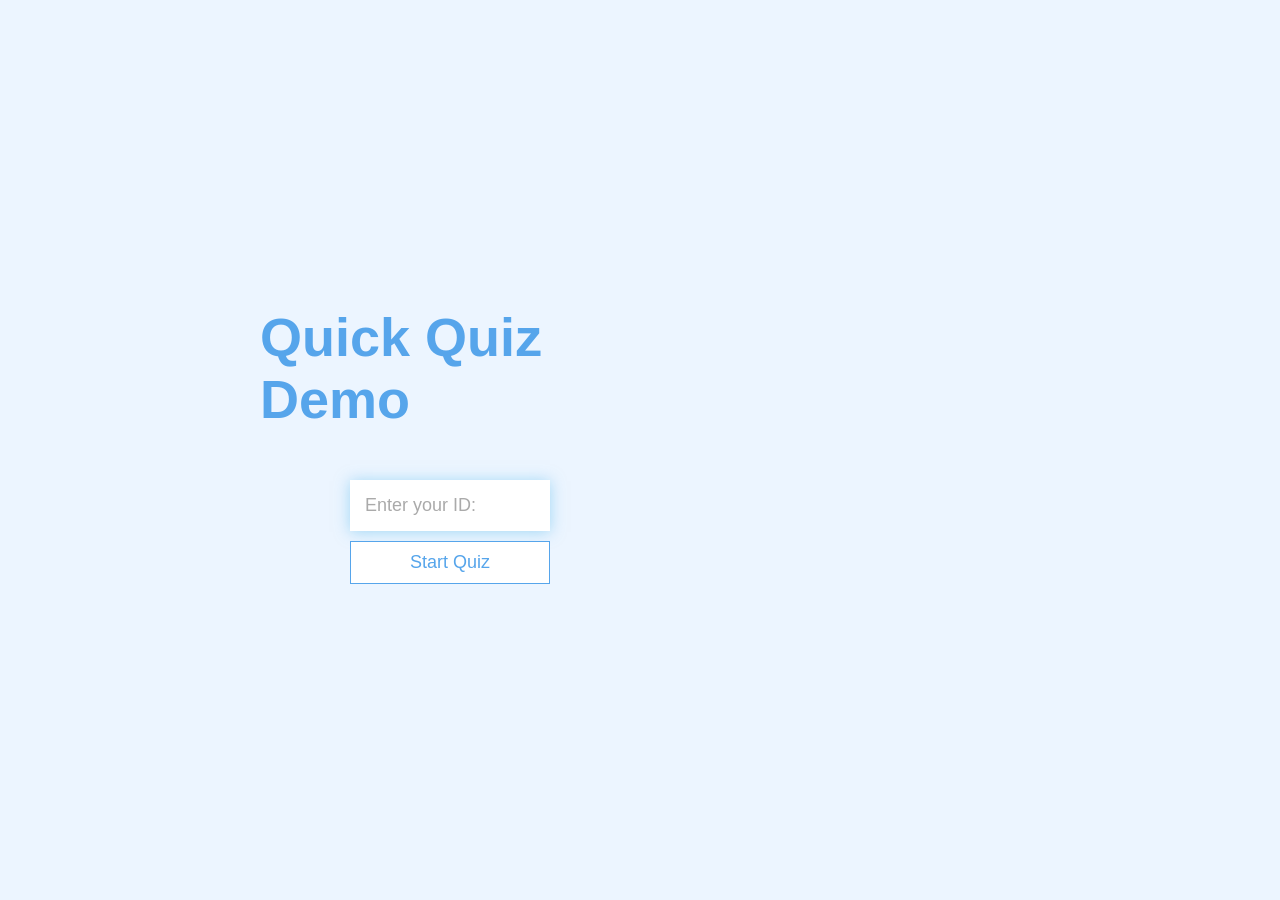
<file: index.html>
<!DOCTYPE html>
<html lang="en">
  <head>
    <meta charset="UTF-8" />
    <meta name="viewport" content="width=device-width, initial-scale=1.0" />
    <meta http-equiv="X-UA-Compatible" content="ie=edge" />
    <title>Quick Quiz</title>
    <link rel="stylesheet" href="app.css" />
  </head>
  <body>
    <div class="container">
      <div class="flex-center flex-column">
        <h1>Quick Quiz Demo</h1>

        <input
          type="text"
          id="playerName"
          placeholder="Enter your ID:"
          required
        />

        <button class="btn" id="startBtn">Start Quiz</button>
      </div>
      <div id="home" class="flex-center flex-column">
        <!-- <h1>Quick Quiz</h1>
        <a class="btn" href="highscores.html">High Scores</a> -->
      </div>
    </div>
    <script src="index.js"></script>
  </body>
</html>
</file>
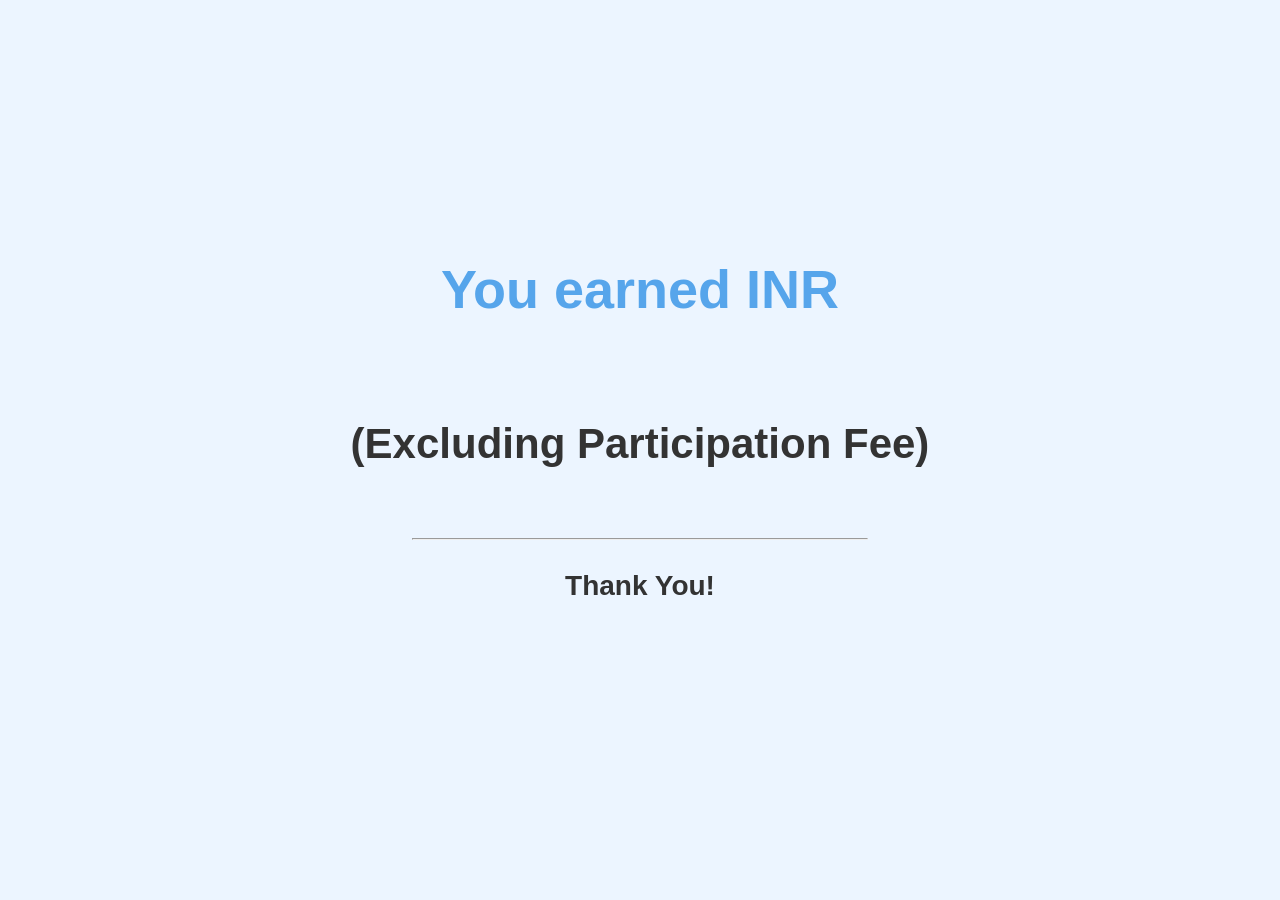
<file: end.html>
<!DOCTYPE html>
<html lang="en">
  <head>
    <meta charset="UTF-8" />
    <meta name="viewport" content="width=device-width, initial-scale=1.0" />
    <meta http-equiv="X-UA-Compatible" content="ie=edge" />
    <title>Congrats!</title>
    <link rel="stylesheet" href="app.css" />
  </head>
  <body>
    <div class="container">
      <div id="end" class="flex-center flex-column">
         <h1 >You earned INR</h1>
        <h1 id="finalScore"></h1>
        <h2 id="participation">(Excluding Participation Fee)</h2>
        <hr style="width: 60%; margin: 30px 0;" />

  <h2 style="font-size: 2.8rem;">Thank You!</h2>
    <script src="end.js"></script>
  </body>
</html>
</file>
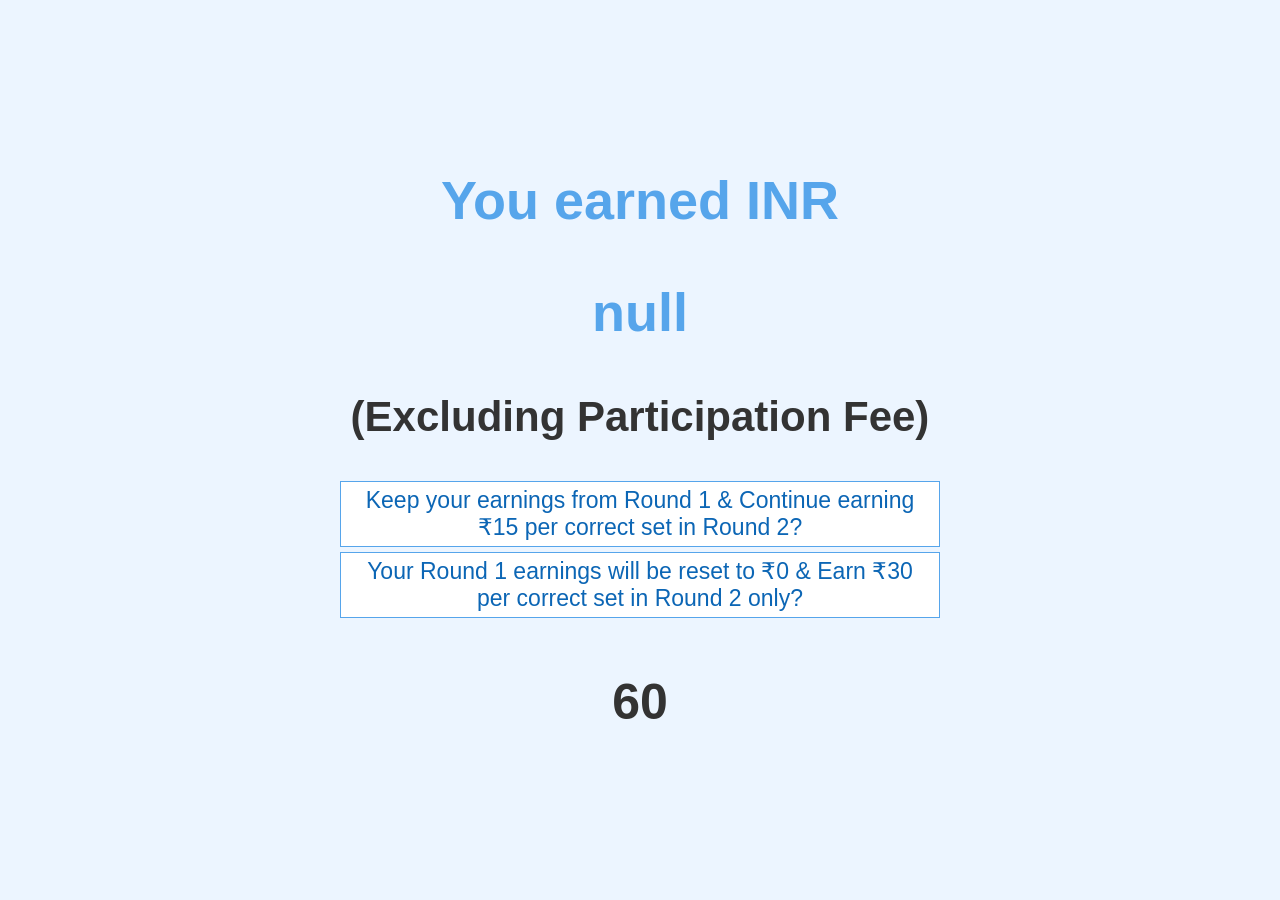
<file: endT1.html>
<!DOCTYPE html>
<html lang="en">
  <head>
    <meta charset="UTF-8" />
    <meta name="viewport" content="width=device-width, initial-scale=1.0" />
    <meta http-equiv="X-UA-Compatible" content="ie=edge" />
    <title>Congrats!</title>
    <link rel="stylesheet" href="app.css" />
  </head>
  <body>
    <div class="container">
      <div id="end" class="flex-center flex-column">
        <h1 >You earned INR</h1>
        <h1 id="finalScore"></h1>
        <h2 id="participation">(Excluding Participation Fee)</h2>
        <a class="widebtn" href="gameT1B.html">
          Keep your earnings from Round 1
          & Continue earning ₹15 per correct set in Round 2?
        </a>
        <a class="widebtn" href="gameT1A.html">
          Your Round 1 earnings will be reset to ₹0 &
          Earn ₹30 per correct set in Round 2 only?
        </a>
        <div id="timer" style="font-size: 50px; font-weight: bold; text-align: center; font-family: sans-serif; margin-top: 50px;">60</div>
      </div>
    </div>
    <script src="end.js"></script>
    <script>let timeLeft = 60;
const timerElement = document.getElementById("timer");
const countdown = setInterval(() => {
    timeLeft--;
    timerElement.innerText = timeLeft;
    // Optional: Make it turn red when low
    if (timeLeft <= 10) {
        timerElement.style.color = "red";
    }
    if (timeLeft <= 0) {
        clearInterval(countdown);
        timerElement.innerText = "Time's Up!";
        timerElement.style.color = "black";
    }
}, 1000);
</script>
<style>.widebtn {
  font-size: 2.3rem;
  padding: 0.5rem 1rem;
  width: 60rem;
  text-align: center;
  border: 0.1rem solid #56a5eb;
  margin-bottom: 0.5rem;
  text-decoration: none;
  color: #0c66b5;
  background-color: white;
}</style>
  </body>
</html>
</file>
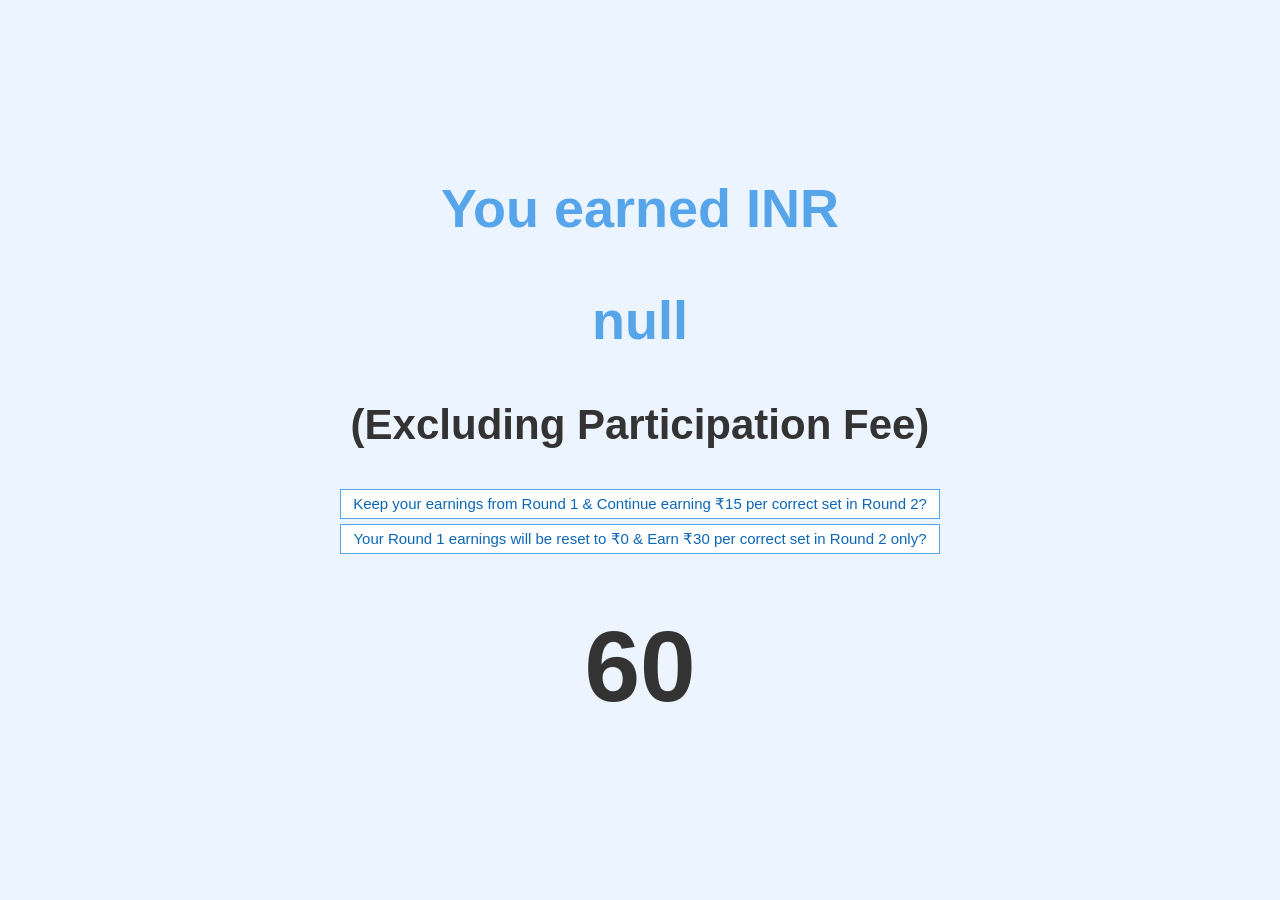
<file: endT2.html>
<!DOCTYPE html>
<html lang="en">
  <head>
    <meta charset="UTF-8" />
    <meta name="viewport" content="width=device-width, initial-scale=1.0" />
    <meta http-equiv="X-UA-Compatible" content="ie=edge" />
    <title>Congrats!</title>
    <link rel="stylesheet" href="app.css" />
  </head>
  <body>
    <div class="container">
      <div id="end" class="flex-center flex-column">
        <h1 >You earned INR</h1>
        <h1 id="finalScore"></h1>
        <h2 id="participation">(Excluding Participation Fee)</h2>
        <a class="widebtn" href="gameT2B.html">
          Keep your earnings from Round 1
          & Continue earning ₹15 per correct set in Round 2?
        </a>
        <a class="widebtn" href="gameT2A.html">
          Your Round 1 earnings will be reset to ₹0 &
          Earn ₹30 per correct set in Round 2 only?
        </a>
        <div id="timer" style="font-size: 100px; font-weight: bold; text-align: center; font-family: sans-serif; margin-top: 50px;">60</div>
      </div>
    </div>
    <script src="end.js"></script>
    <script>let timeLeft = 60;
const timerElement = document.getElementById("timer");
const countdown = setInterval(() => {
    timeLeft--;
    timerElement.innerText = timeLeft;
    // Optional: Make it turn red when low
    if (timeLeft <= 10) {
        timerElement.style.color = "red";
    }
    if (timeLeft <= 0) {
        clearInterval(countdown);
        timerElement.innerText = "Time's Up!";
        timerElement.style.color = "black";
    }
}, 1000);
</script>
<style>.widebtn {
  font-size: 1.5rem;
  padding: 0.5rem 1rem;
  width: 60rem;
  text-align: center;
  border: 0.1rem solid #56a5eb;
  margin-bottom: 0.5rem;
  text-decoration: none;
  color: #0c66b5;
  background-color: white;
}</style>
  </body>
</html>
</file>
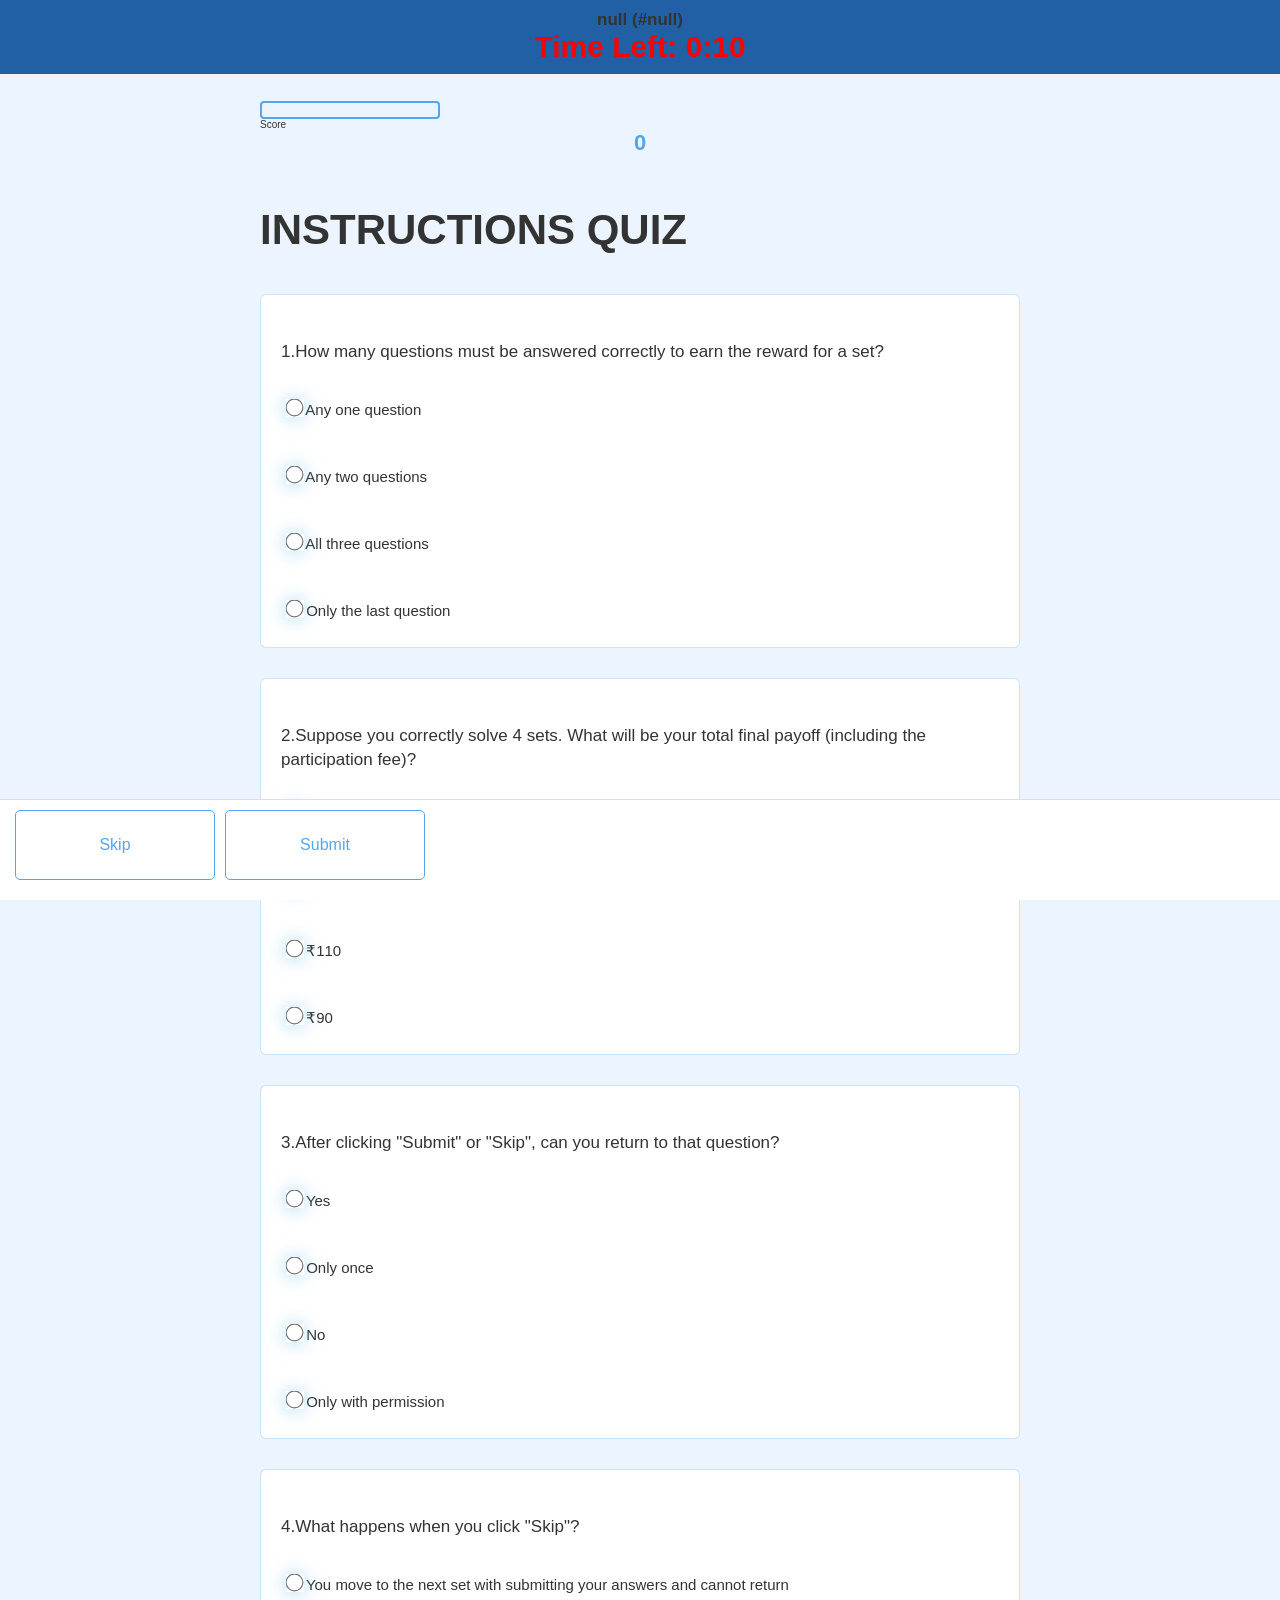
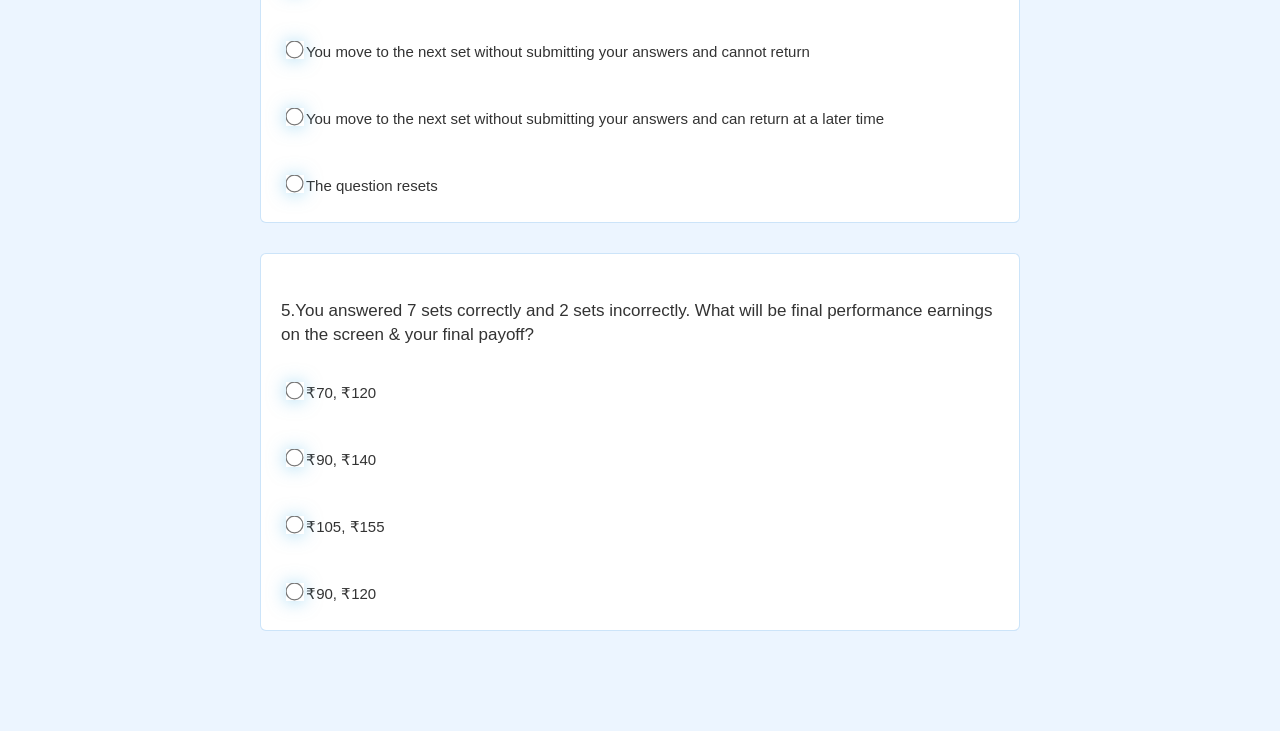
<file: game.html>
<!DOCTYPE html>
<html lang="en">
  <head>
    <meta charset="UTF-8" />
    <meta name="viewport" content="width=device-width, initial-scale=1.0" />
    <meta http-equiv="X-UA-Compatible" content="ie=edge" />
    <title>Quick Quiz - Play</title>
    <link rel="stylesheet" href="app.css" />
    <link rel="stylesheet" href="game.css" />
  </head>
  <body>
    <div id="topBar">
      <div id="playerInfo">
        <span id="playerDisplay">trial</span>
      </div>
      <div id="timer">
        Time Left: <span id="timeLeft">15:00</span>
      </div>
    </div>
    <div class="container">
      <div id="game">
        <div id="hud">
          <div id="hud-item">
            <p id="progressText" class="hud-prefix">
              Question
            </p>
            <div id="progressBar">
              <div id="progressBarFull"></div>
            </div>
          </div>
          <div id="hud-item">
            <p class="hud-prefix">
              Score
            </p>
            <h1 class="hud-main-text" id="score">
              0
            </h1>
          </div>
        </div>
        <!-- h2 id="question">What is the answer to this questions?</h2>
        <div class="choice-container">
          <p class="choice-prefix">A</p>
          <p class="choice-text" data-number="1">Choice 1</p>
        </div>
        <div class="choice-container">
          <p class="choice-prefix">B</p>
          <p class="choice-text" data-number="2">Choice 2</p>
        </div>
        <div class="choice-container">
          <p class="choice-prefix">C</p>
          <p class="choice-text" data-number="3">Choice 3</p>
        </div>
        <div class="choice-container">
          <p class="choice-prefix">D</p>
          <p class="choice-text" data-number="4">Choice 4</p>
        </div-->

        <!-- <div id="timer">
          Time Left: <span id="timeLeft">60</span> sec
        </div> -->
      <div id="hud">
        <h2 id="setTitle"></h2>
        <div id="questions-container"></div>
        <div class="nav-buttons">
          <button class="btn" id="skipBtn" disabled >Skip</button>
          <button class="btn" id="nextBtn" disabled >Submit</button>
        </div>
      </div>
    </div>
    <script src="game.js"></script>
    <style>
    .correct-option {
      background-color: #c8f7c5;
    }
    .incorrect-option {
      background-color: #f7c5c5;
    }
    </style>
  </body>
</html>
</file>
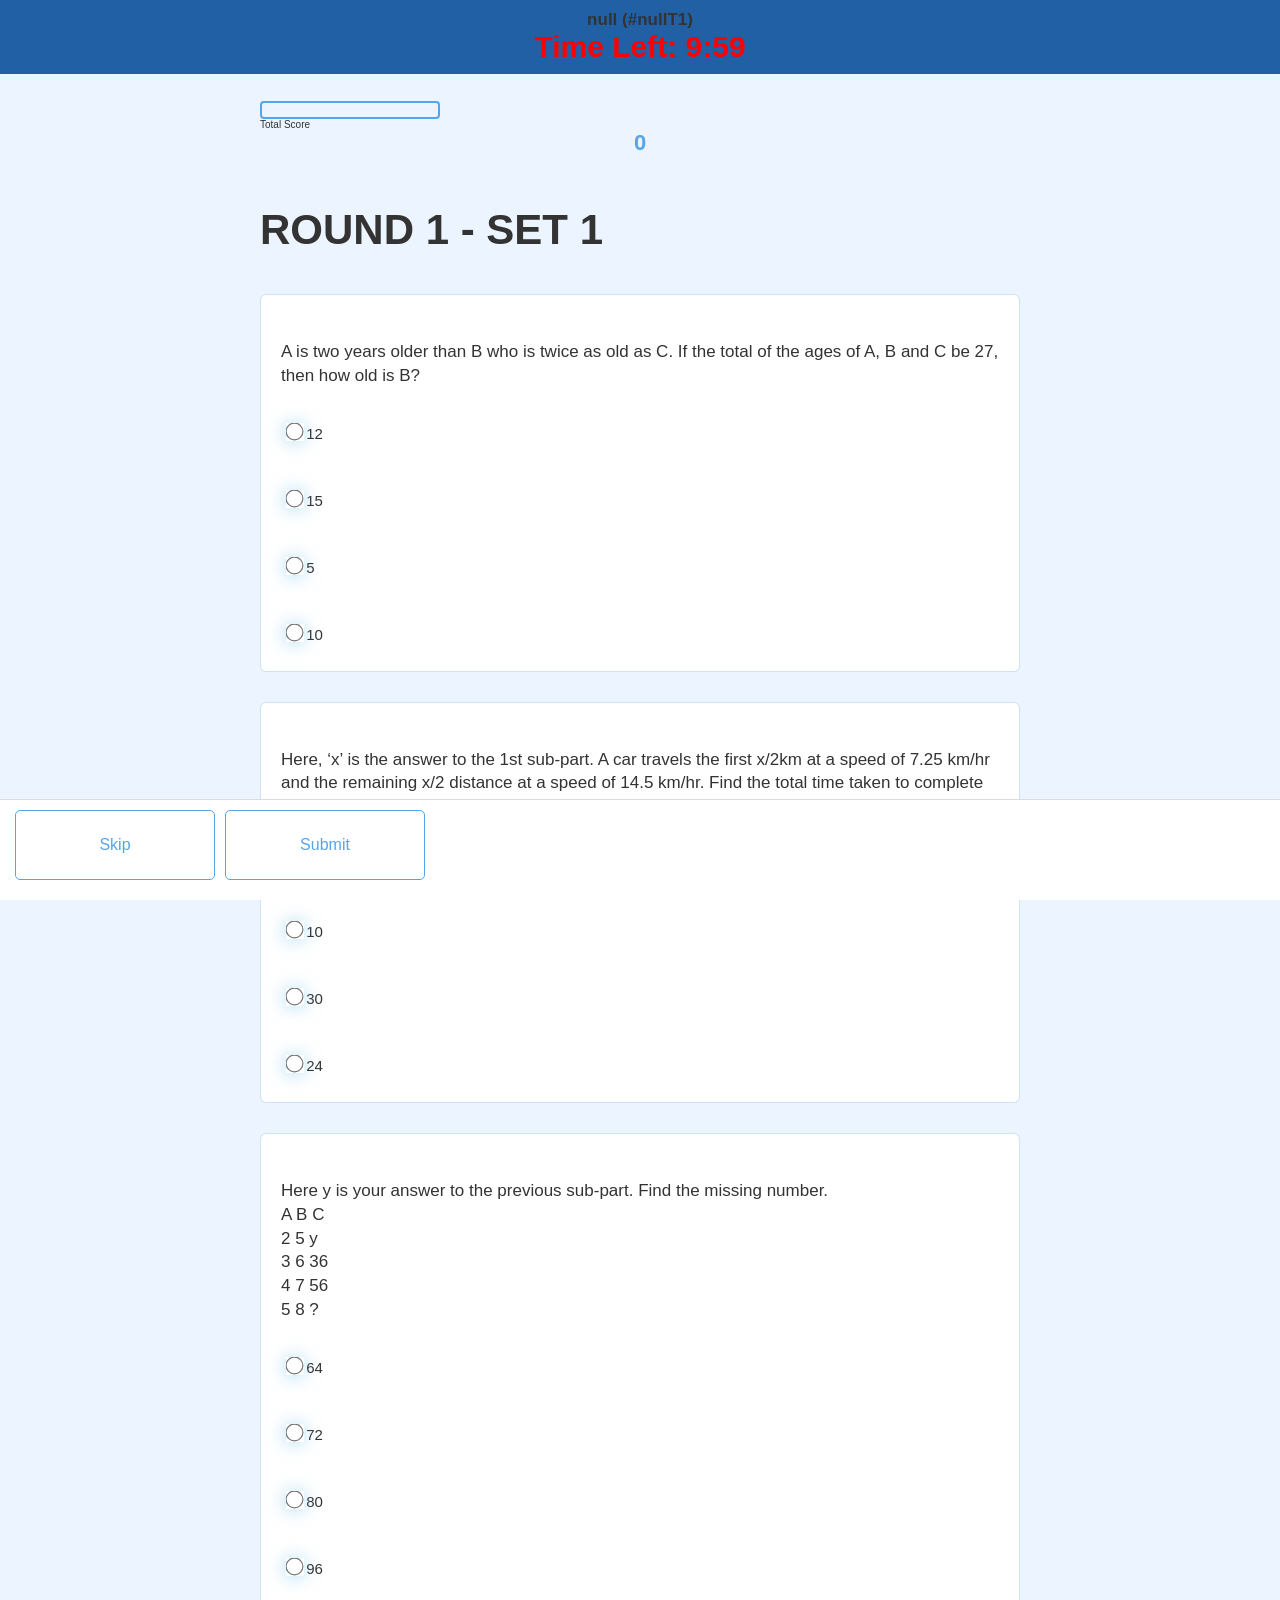
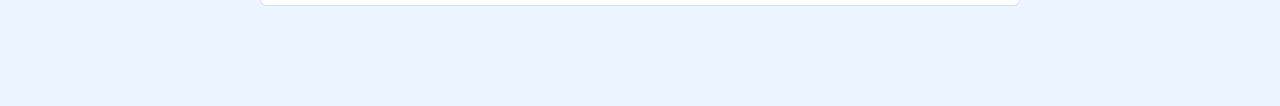
<file: gameT1.html>
<!DOCTYPE html>
<html lang="en">
  <head>
    <meta charset="UTF-8" />
    <meta name="viewport" content="width=device-width, initial-scale=1.0" />
    <meta http-equiv="X-UA-Compatible" content="ie=edge" />
    <title>Quick Quiz - Play</title>
    <link rel="stylesheet" href="app.css" />
    <link rel="stylesheet" href="game.css" />
  </head>
  <body>
    <div id="topBar">
      <div id="playerInfo">
        <span id="playerDisplay">trial</span>
      </div>
      <div id="timer">
        Time Left: <span id="timeLeft">7:00</span>
      </div>
    </div>
    <div class="container">
      <div id="game">
        <div id="hud">
          <div id="hud-item">
            <p id="progressText" class="hud-prefix">
              Question
            </p>
            <div id="progressBar">
              <div id="progressBarFull"></div>
            </div>
          </div>
          <div id="hud-item">
            <p class="hud-prefix">
              Total Score
            </p>
            <h1 class="hud-main-text" id="score">
              0
            </h1>
          </div>
        </div>
        <!-- h2 id="question">What is the answer to this questions?</h2>
        <div class="choice-container">
          <p class="choice-prefix">A</p>
          <p class="choice-text" data-number="1">Choice 1</p>
        </div>
        <div class="choice-container">
          <p class="choice-prefix">B</p>
          <p class="choice-text" data-number="2">Choice 2</p>
        </div>
        <div class="choice-container">
          <p class="choice-prefix">C</p>
          <p class="choice-text" data-number="3">Choice 3</p>
        </div>
        <div class="choice-container">
          <p class="choice-prefix">D</p>
          <p class="choice-text" data-number="4">Choice 4</p>
        </div-->

        <!-- <div id="timer">
          Time Left: <span id="timeLeft">60</span> sec
        </div> -->
      <div id="hud">
        <h2 id="setTitle"></h2>
        <div id="questions-container"></div>
        <div class="nav-buttons">
          <button class="btn" id="skipBtn">Skip</button>
          <button class="btn" id="nextBtn" disabled>Submit</button>
        </div>
      </div>
    </div>
    <script src="gameT1.js"></script>
  </body>
</html>
</file>
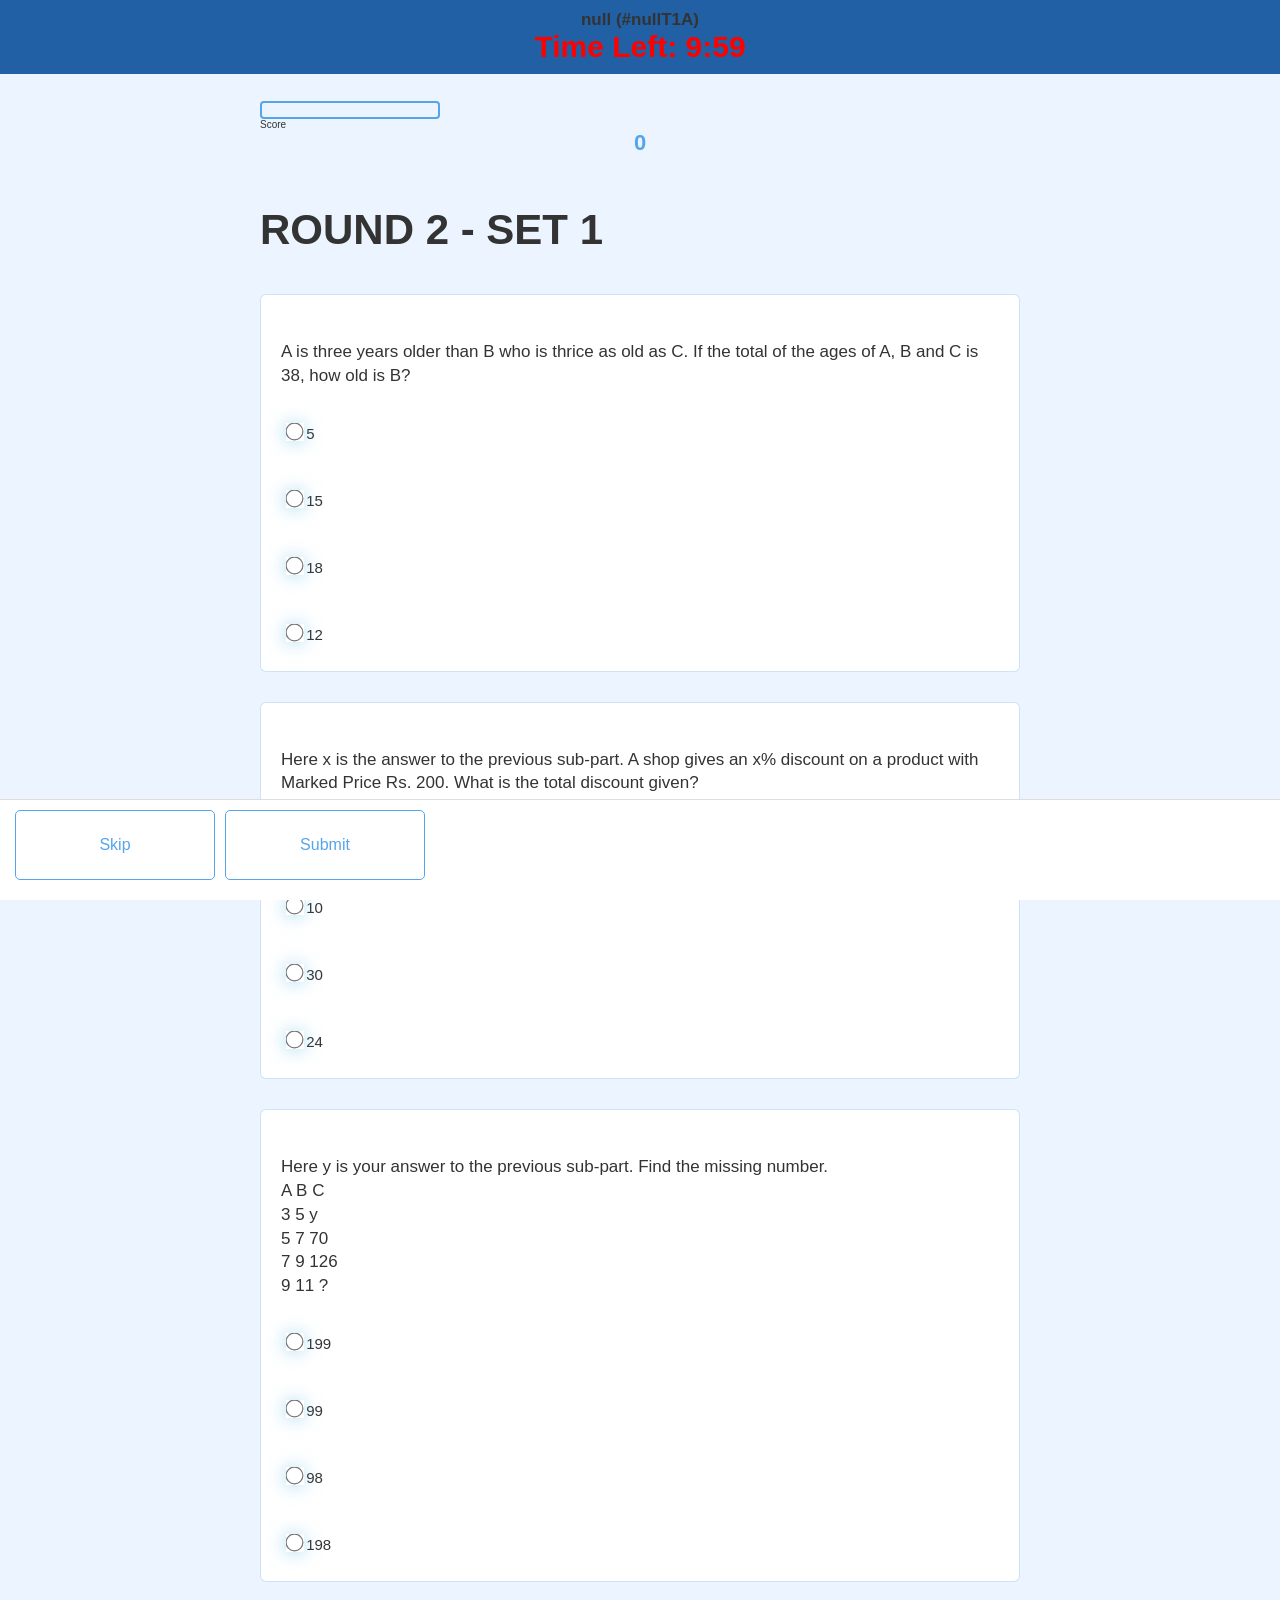
<file: gameT1A.html>
<!DOCTYPE html>
<html lang="en">
  <head>
    <meta charset="UTF-8" />
    <meta name="viewport" content="width=device-width, initial-scale=1.0" />
    <meta http-equiv="X-UA-Compatible" content="ie=edge" />
    <title>Quick Quiz - Play</title>
    <link rel="stylesheet" href="app.css" />
    <link rel="stylesheet" href="game.css" />
  </head>
  <body>
    <div id="topBar">
      <div id="playerInfo">
        <span id="playerDisplay">trial</span>
      </div>
      <div id="timer">
        Time Left: <span id="timeLeft">7:00</span>
      </div>
    </div>
    <div class="container">
      <div id="game">
        <div id="hud">
          <div id="hud-item">
            <p id="progressText" class="hud-prefix">
              Question
            </p>
            <div id="progressBar">
              <div id="progressBarFull"></div>
            </div>
          </div>
          <div id="hud-item">
            <p class="hud-prefix">
              Score
            </p>
            <h1 class="hud-main-text" id="score">
              0
            </h1>
          </div>
        </div>
        <!-- h2 id="question">What is the answer to this questions?</h2>
        <div class="choice-container">
          <p class="choice-prefix">A</p>
          <p class="choice-text" data-number="1">Choice 1</p>
        </div>
        <div class="choice-container">
          <p class="choice-prefix">B</p>
          <p class="choice-text" data-number="2">Choice 2</p>
        </div>
        <div class="choice-container">
          <p class="choice-prefix">C</p>
          <p class="choice-text" data-number="3">Choice 3</p>
        </div>
        <div class="choice-container">
          <p class="choice-prefix">D</p>
          <p class="choice-text" data-number="4">Choice 4</p>
        </div-->

        <!-- <div id="timer">
          Time Left: <span id="timeLeft">60</span> sec
        </div> -->
      <div id="hud">
        <h2 id="setTitle"></h2>
        <div id="questions-container"></div>
        <div class="nav-buttons">
          <button class="btn" id="skipBtn">Skip</button>
          <button class="btn" id="nextBtn" disabled>Submit</button>
        </div>
      </div>
    </div>
    <script src="gameT1A.js"></script>
  </body>
</html>
</file>
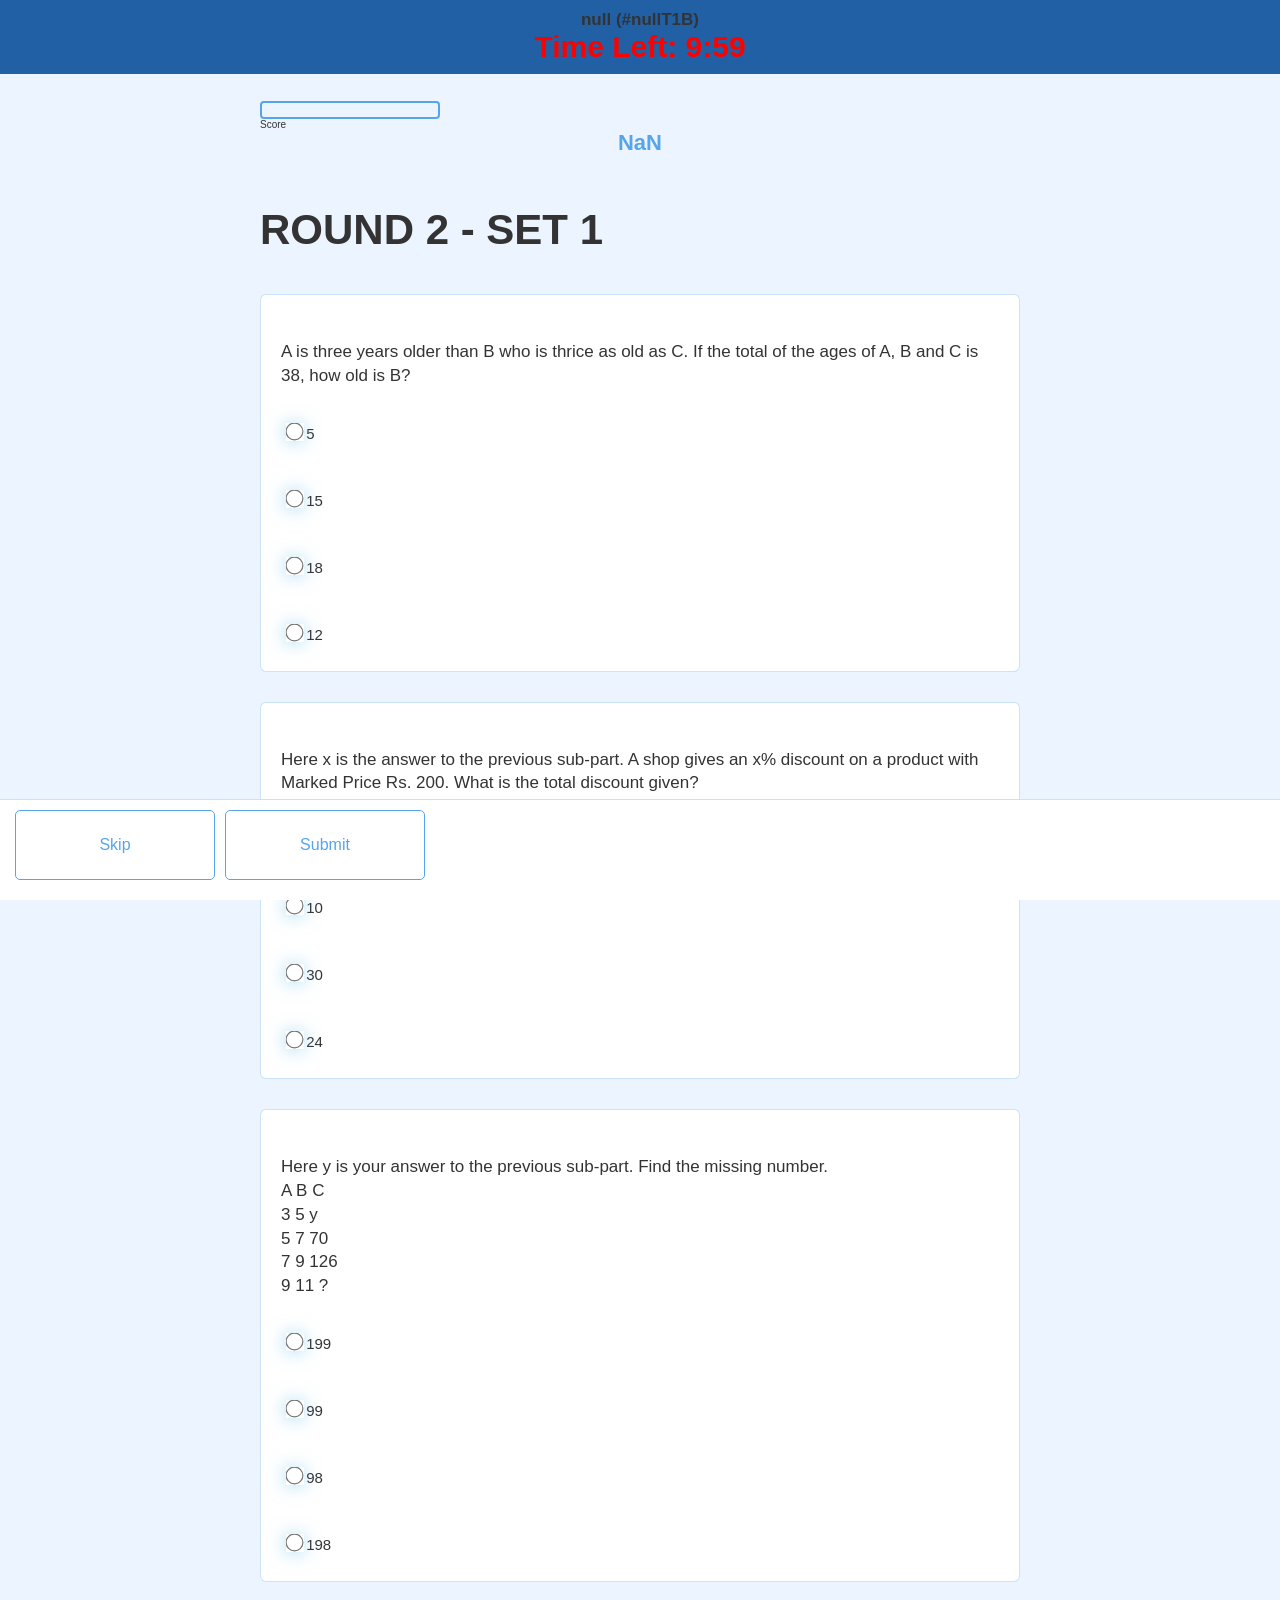
<file: gameT1B.html>
<!DOCTYPE html>
<html lang="en">
  <head>
    <meta charset="UTF-8" />
    <meta name="viewport" content="width=device-width, initial-scale=1.0" />
    <meta http-equiv="X-UA-Compatible" content="ie=edge" />
    <title>Quick Quiz - Play</title>
    <link rel="stylesheet" href="app.css" />
    <link rel="stylesheet" href="game.css" />
  </head>
  <body>
    <div id="topBar">
      <div id="playerInfo">
        <span id="playerDisplay">trial</span>
      </div>
      <div id="timer">
        Time Left: <span id="timeLeft">7:00</span>
      </div>
    </div>
    <div class="container">
      <div id="game">
        <div id="hud">
          <div id="hud-item">
            <p id="progressText" class="hud-prefix">
              Question
            </p>
            <div id="progressBar">
              <div id="progressBarFull"></div>
            </div>
          </div>
          <div id="hud-item">
            <p class="hud-prefix">
              Score
            </p>
            <h1 class="hud-main-text" id="score">
              0
            </h1>
          </div>
        </div>
        <!-- h2 id="question">What is the answer to this questions?</h2>
        <div class="choice-container">
          <p class="choice-prefix">A</p>
          <p class="choice-text" data-number="1">Choice 1</p>
        </div>
        <div class="choice-container">
          <p class="choice-prefix">B</p>
          <p class="choice-text" data-number="2">Choice 2</p>
        </div>
        <div class="choice-container">
          <p class="choice-prefix">C</p>
          <p class="choice-text" data-number="3">Choice 3</p>
        </div>
        <div class="choice-container">
          <p class="choice-prefix">D</p>
          <p class="choice-text" data-number="4">Choice 4</p>
        </div-->

        <!-- <div id="timer">
          Time Left: <span id="timeLeft">60</span> sec
        </div> -->
      <div id="hud">
        <h2 id="setTitle"></h2>
        <div id="questions-container"></div>
        <div class="nav-buttons">
          <button class="btn" id="skipBtn">Skip</button>
          <button class="btn" id="nextBtn" disabled>Submit</button>
        </div>
      </div>
    </div>
    <script src="gameT1B.js"></script>
  </body>
</html>
</file>
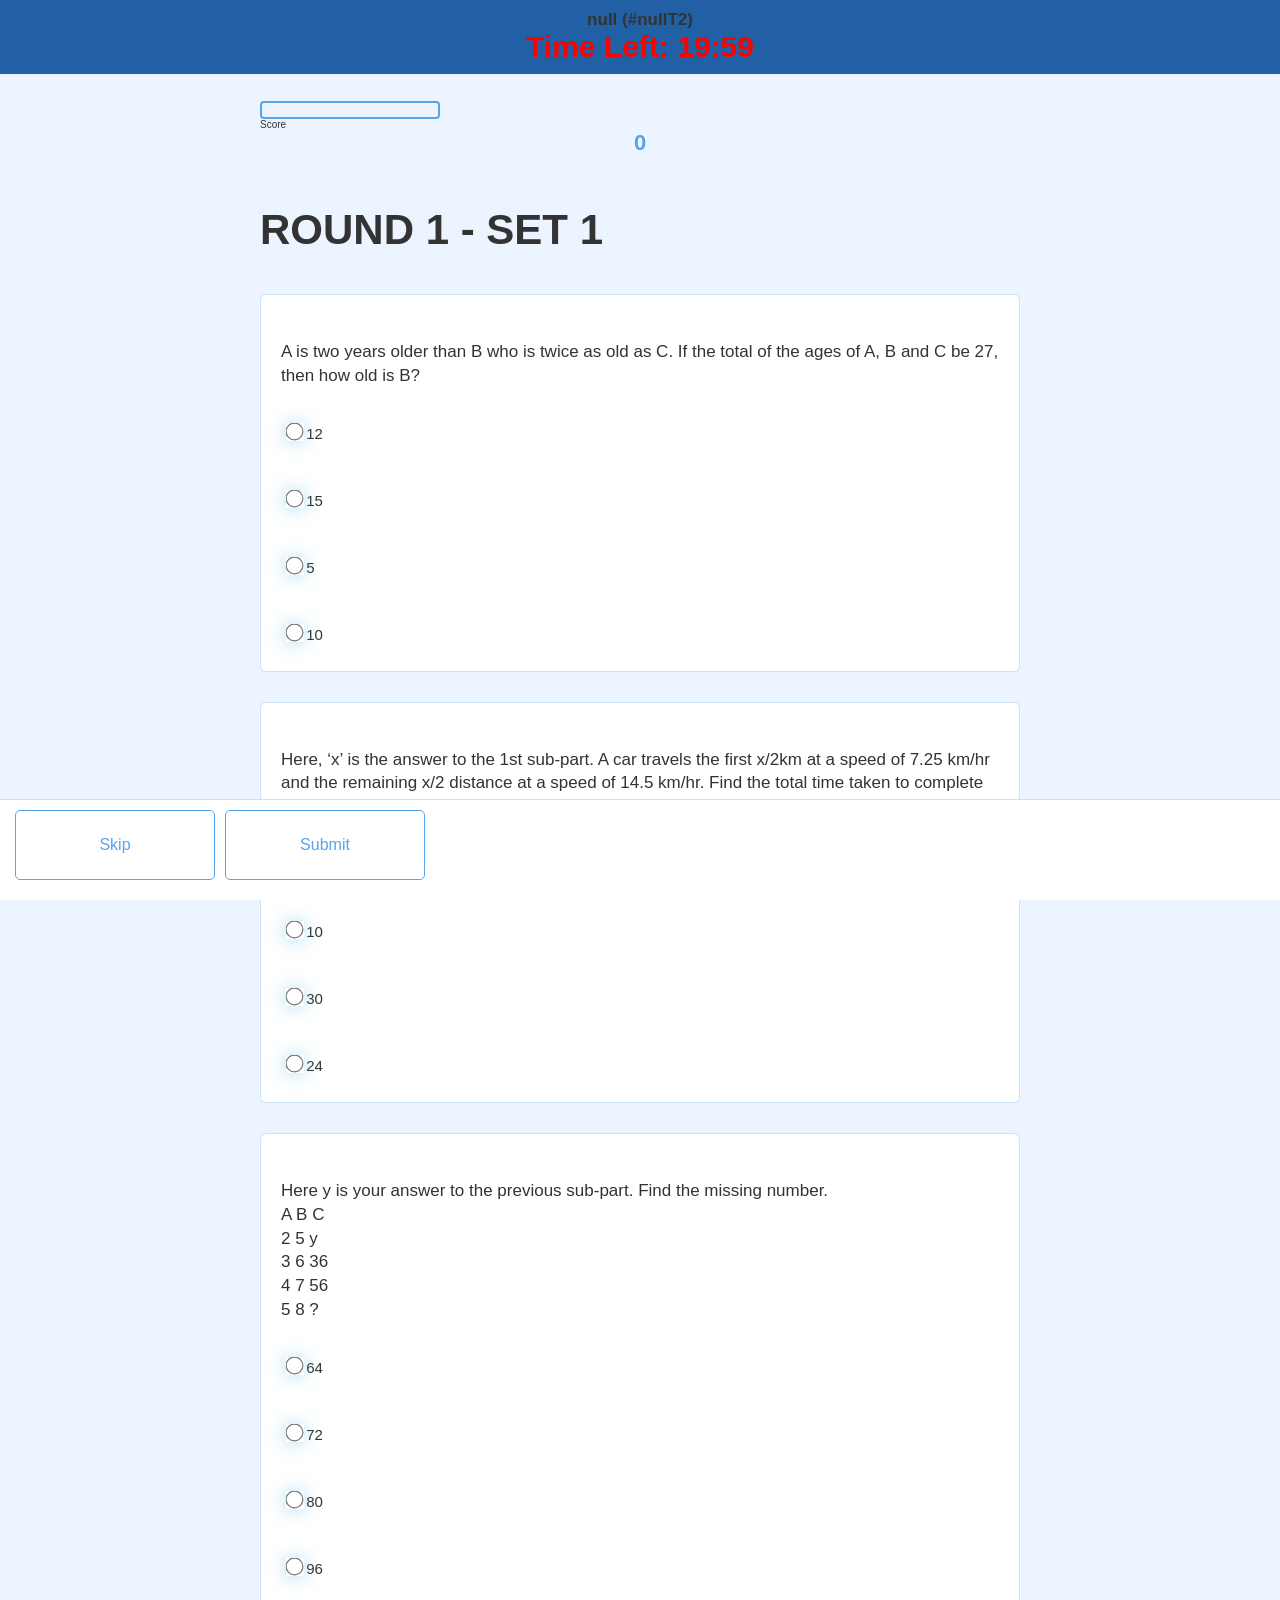
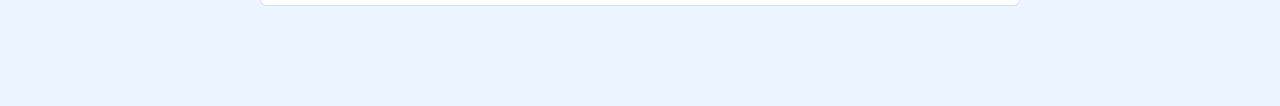
<file: gameT2.html>
<!DOCTYPE html>
<html lang="en">
  <head>
    <meta charset="UTF-8" />
    <meta name="viewport" content="width=device-width, initial-scale=1.0" />
    <meta http-equiv="X-UA-Compatible" content="ie=edge" />
    <title>Quick Quiz - Play</title>
    <link rel="stylesheet" href="app.css" />
    <link rel="stylesheet" href="game.css" />
  </head>
  <body>
    <div id="topBar">
      <div id="playerInfo">
        <span id="playerDisplay">trial</span>
      </div>
      <div id="timer">
        Time Left: <span id="timeLeft">15:00</span>
      </div>
    </div>
    <div class="container">
      <div id="game">
        <div id="hud">
          <div id="hud-item">
            <p id="progressText" class="hud-prefix">
              Question
            </p>
            <div id="progressBar">
              <div id="progressBarFull"></div>
            </div>
          </div>
          <div id="hud-item">
            <p class="hud-prefix">
              Score
            </p>
            <h1 class="hud-main-text" id="score">
              0
            </h1>
          </div>
        </div>
        <!-- h2 id="question">What is the answer to this questions?</h2>
        <div class="choice-container">
          <p class="choice-prefix">A</p>
          <p class="choice-text" data-number="1">Choice 1</p>
        </div>
        <div class="choice-container">
          <p class="choice-prefix">B</p>
          <p class="choice-text" data-number="2">Choice 2</p>
        </div>
        <div class="choice-container">
          <p class="choice-prefix">C</p>
          <p class="choice-text" data-number="3">Choice 3</p>
        </div>
        <div class="choice-container">
          <p class="choice-prefix">D</p>
          <p class="choice-text" data-number="4">Choice 4</p>
        </div-->

        <!-- <div id="timer">
          Time Left: <span id="timeLeft">60</span> sec
        </div> -->
      <div id="hud">
        <h2 id="setTitle"></h2>
        <div id="questions-container"></div>
        <div class="nav-buttons">
          <button class="btn" id="skipBtn">Skip</button>
          <button class="btn" id="nextBtn" disabled>Submit</button>
        </div>
      </div>
    </div>
    <script src="gameT2.js"></script>
  </body>
</html>
</file>
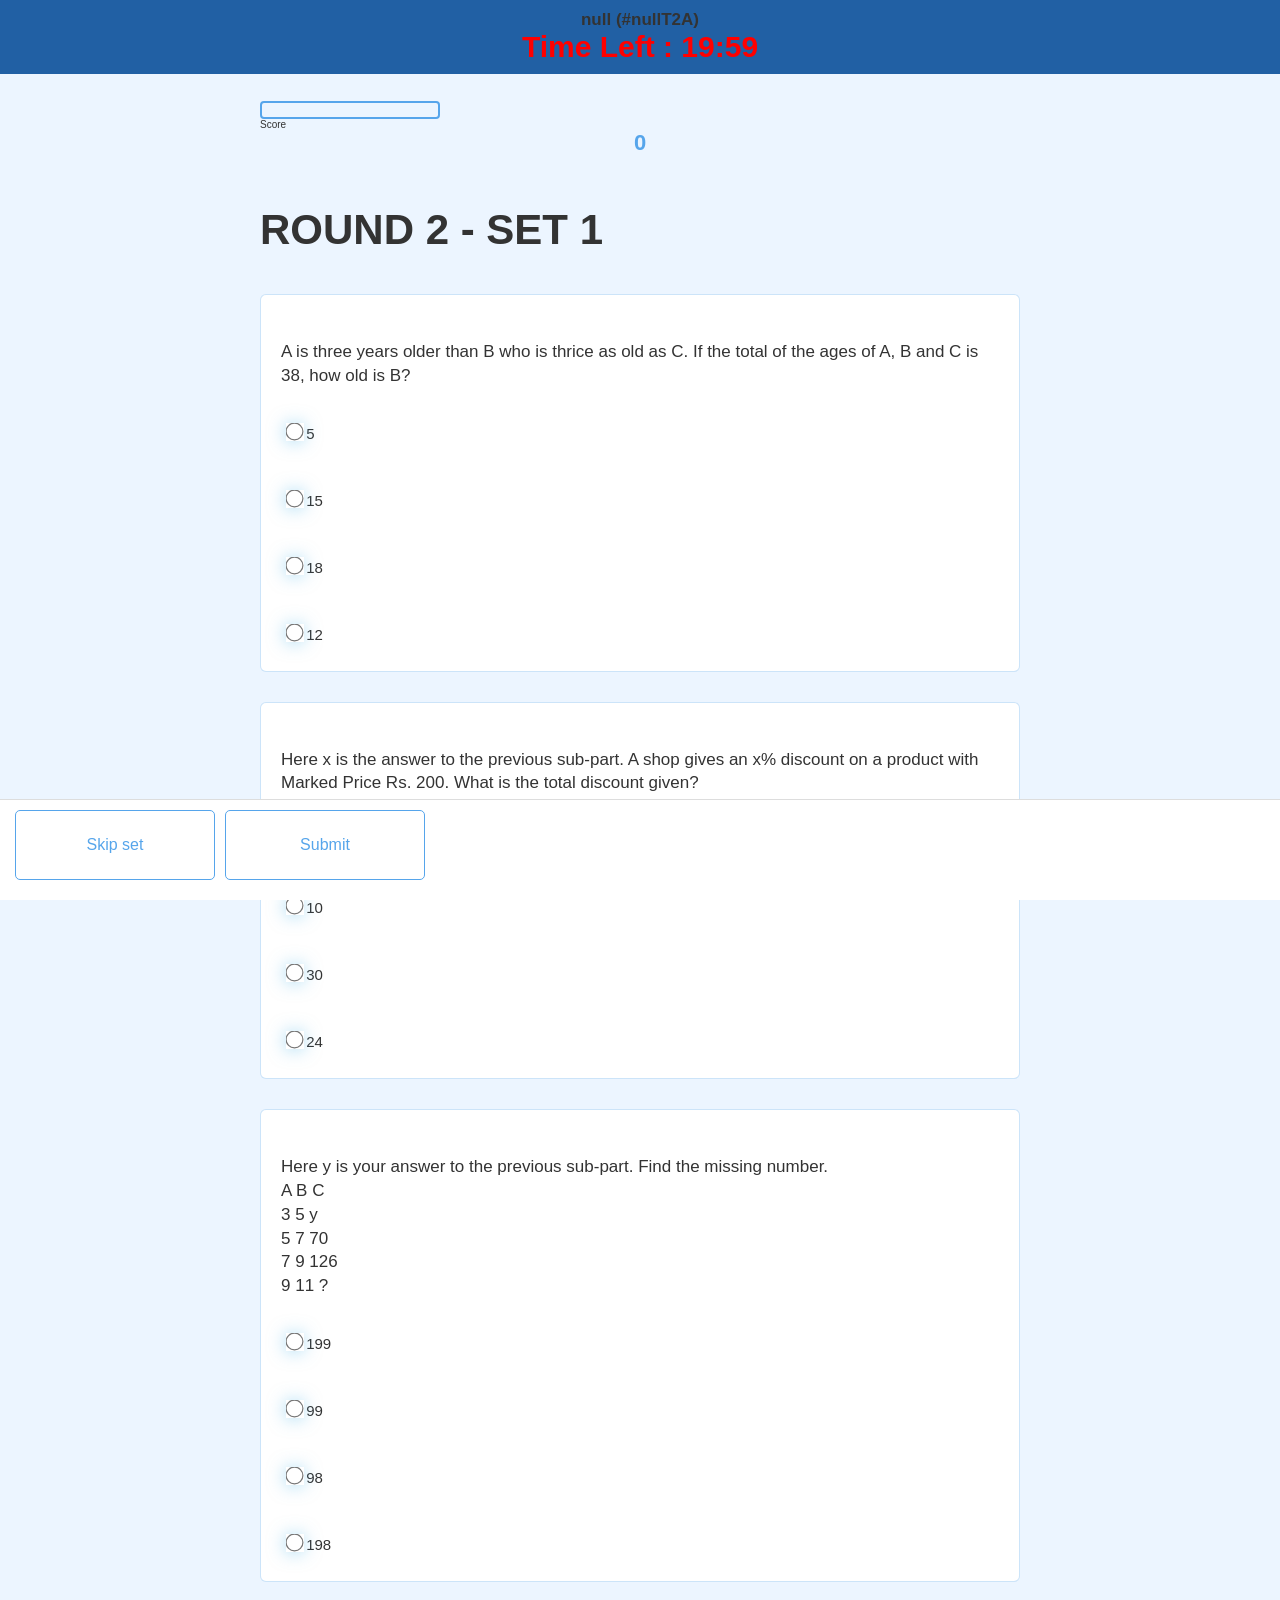
<file: gameT2A.html>
<!DOCTYPE html>
<html lang="en">
  <head>
    <meta charset="UTF-8" />
    <meta name="viewport" content="width=device-width, initial-scale=1.0" />
    <meta http-equiv="X-UA-Compatible" content="ie=edge" />
    <title>Quick Quiz - Play</title>
    <link rel="stylesheet" href="app.css" />
    <link rel="stylesheet" href="game.css" />
  </head>
  <body>
    <div id="topBar">
      <div id="playerInfo">
        <span id="playerDisplay">trial</span>
      </div>
      <div id="timer">
        Time Left : <span id="timeLeft">7:00</span>
      </div>
    </div>
    <div class="container">
      <div id="game">
        <div id="hud">
          <div id="hud-item">
            <p id="progressText" class="hud-prefix">
              Question
            </p>
            <div id="progressBar">
              <div id="progressBarFull"></div>
            </div>
          </div>
          <div id="hud-item">
            <p class="hud-prefix">
              Score
            </p>
            <h1 class="hud-main-text" id="score">
              0
            </h1>
          </div>
        </div>
        <!-- h2 id="question">What is the answer to this questions?</h2>
        <div class="choice-container">
          <p class="choice-prefix">A</p>
          <p class="choice-text" data-number="1">Choice 1</p>
        </div>
        <div class="choice-container">
          <p class="choice-prefix">B</p>
          <p class="choice-text" data-number="2">Choice 2</p>
        </div>
        <div class="choice-container">
          <p class="choice-prefix">C</p>
          <p class="choice-text" data-number="3">Choice 3</p>
        </div>
        <div class="choice-container">
          <p class="choice-prefix">D</p>
          <p class="choice-text" data-number="4">Choice 4</p>
        </div-->

        <!-- <div id="timer">
          Time Left: <span id="timeLeft">60</span> sec
        </div> -->
      <div id="hud">
        <h2 id="setTitle"></h2>
        <div id="questions-container"></div>
        <div class="nav-buttons">
          <button class="btn" id="skipBtn">Skip set</button>
          <button class="btn" id="nextBtn" disabled>Submit</button>
        </div>
      </div>
    </div>
    <script src="gameT2A .js"></script>
  </body>
</html>
</file>
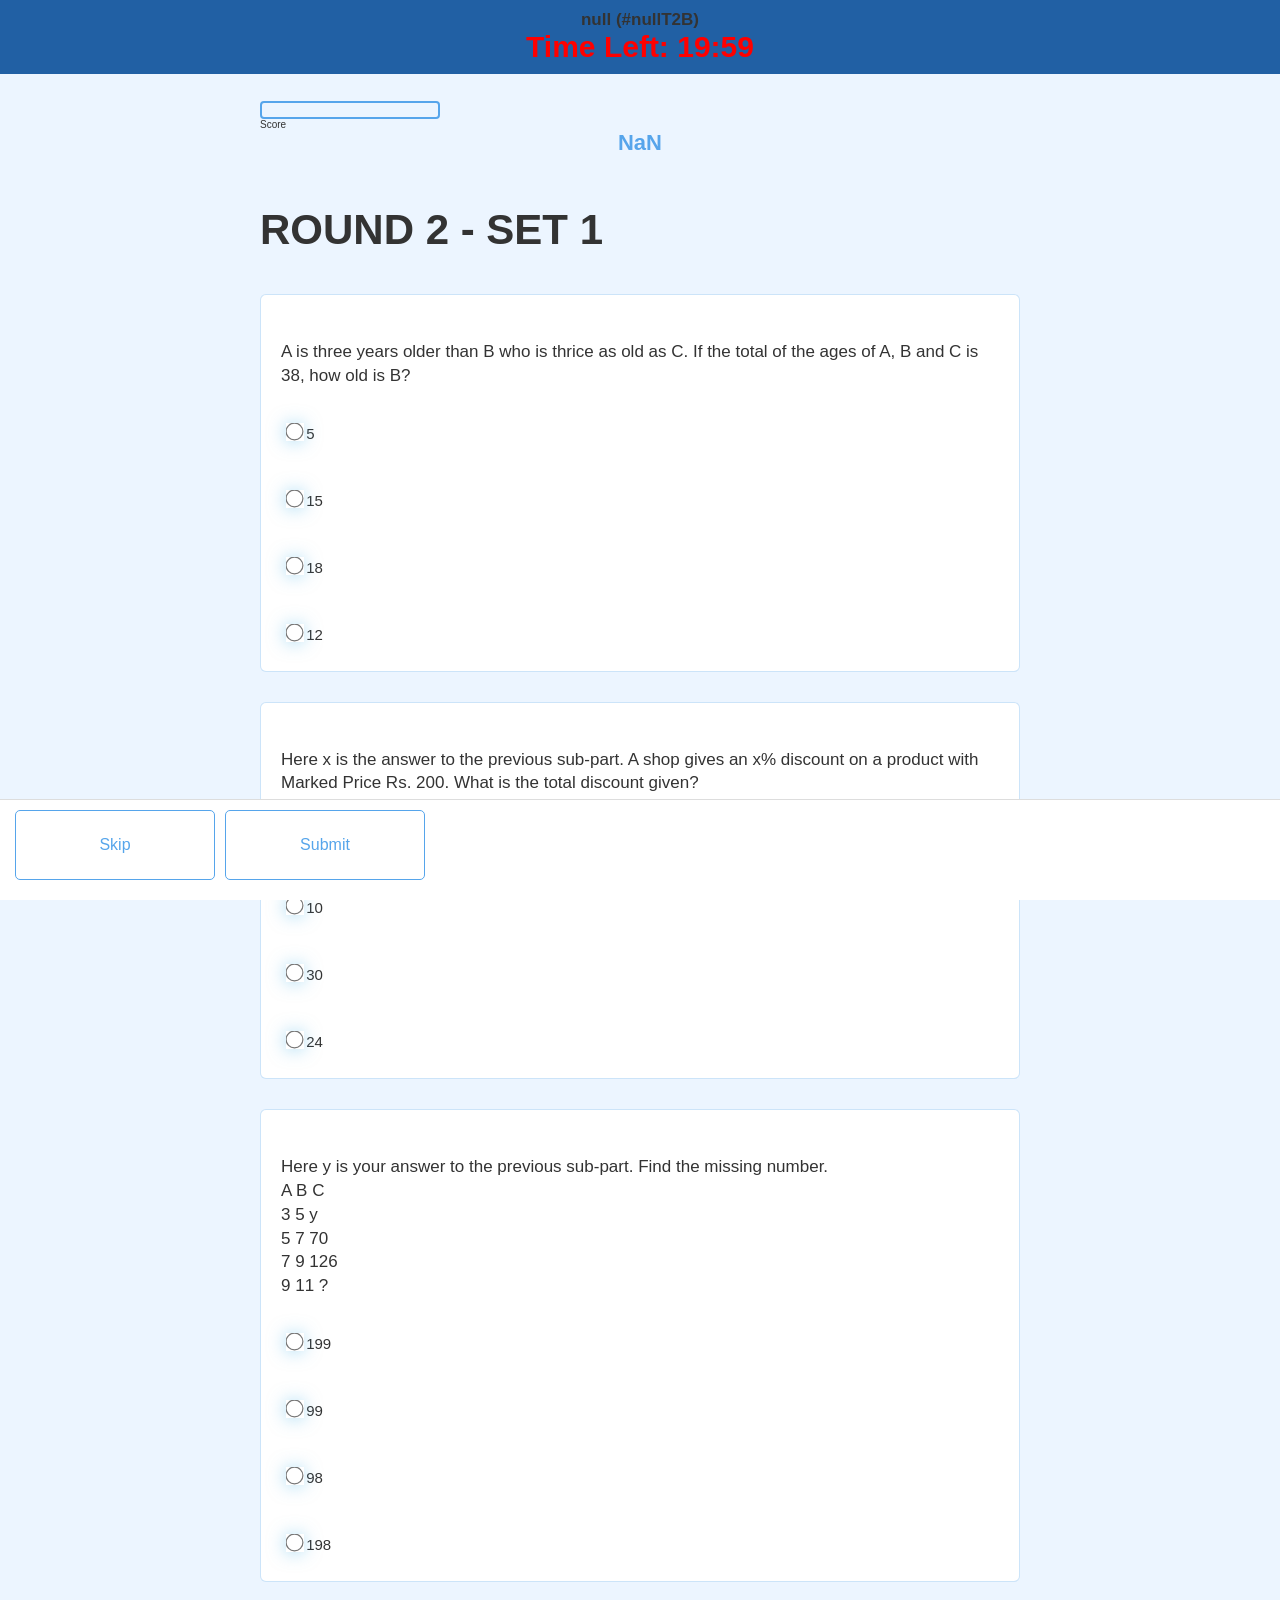
<file: gameT2B.html>
<!DOCTYPE html>
<html lang="en">
  <head>
    <meta charset="UTF-8" />
    <meta name="viewport" content="width=device-width, initial-scale=1.0" />
    <meta http-equiv="X-UA-Compatible" content="ie=edge" />
    <title>Quick Quiz - Play</title>
    <link rel="stylesheet" href="app.css" />
    <link rel="stylesheet" href="game.css" />
  </head>
  <body>
    <div id="topBar">
      <div id="playerInfo">
        <span id="playerDisplay">trial</span>
      </div>
      <div id="timer">
        Time Left: <span id="timeLeft">7:00</span>
      </div>
    </div>
    <div class="container">
      <div id="game">
        <div id="hud">
          <div id="hud-item">
            <p id="progressText" class="hud-prefix">
              Question
            </p>
            <div id="progressBar">
              <div id="progressBarFull"></div>
            </div>
          </div>
          <div id="hud-item">
            <p class="hud-prefix">
              Score
            </p>
            <h1 class="hud-main-text" id="score">
              0
            </h1>
          </div>
        </div>
        <!-- h2 id="question">What is the answer to this questions?</h2>
        <div class="choice-container">
          <p class="choice-prefix">A</p>
          <p class="choice-text" data-number="1">Choice 1</p>
        </div>
        <div class="choice-container">
          <p class="choice-prefix">B</p>
          <p class="choice-text" data-number="2">Choice 2</p>
        </div>
        <div class="choice-container">
          <p class="choice-prefix">C</p>
          <p class="choice-text" data-number="3">Choice 3</p>
        </div>
        <div class="choice-container">
          <p class="choice-prefix">D</p>
          <p class="choice-text" data-number="4">Choice 4</p>
        </div-->

        <!-- <div id="timer">
          Time Left: <span id="timeLeft">60</span> sec
        </div> -->
      <div id="hud">
        <h2 id="setTitle"></h2>
        <div id="questions-container"></div>
        <div class="nav-buttons">
          <button class="btn" id="skipBtn">Skip</button>
          <button class="btn" id="nextBtn" disabled>Submit</button>
        </div>
      </div>
    </div>
    <script src="gameT2B.js"></script>
  </body>
</html>
</file>
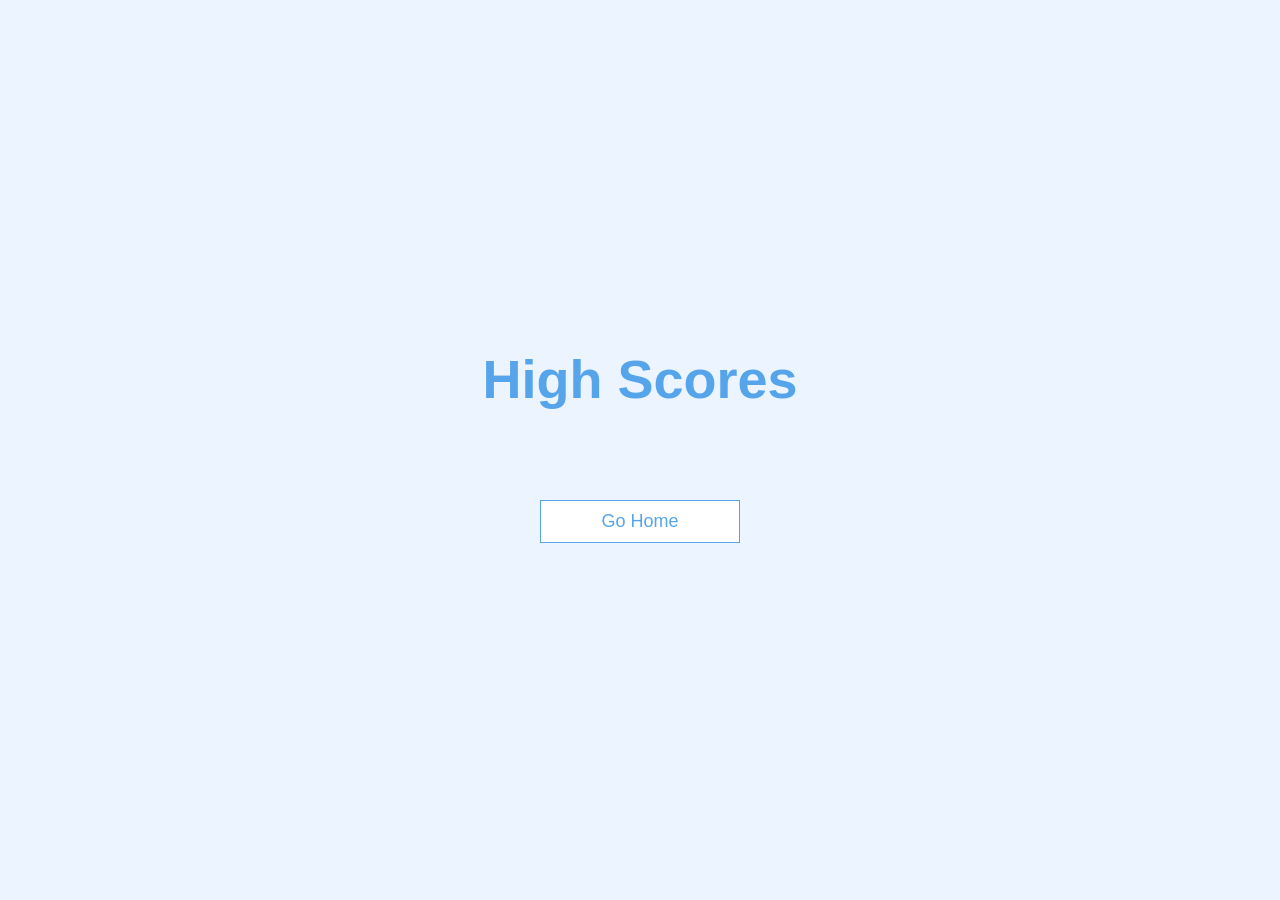
<file: highscores.html>
<!DOCTYPE html>
<html lang="en">
  <head>
    <meta charset="UTF-8" />
    <meta name="viewport" content="width=device-width, initial-scale=1.0" />
    <meta http-equiv="X-UA-Compatible" content="ie=edge" />
    <title>High Scores</title>
    <link rel="stylesheet" href="app.css" />
    <link rel="stylesheet" href="highscores.css" />
  </head>
  <body>
    <div class="container">
      <div id="highScores" class="flex-center flex-column">
        <h1 id="finalScore">High Scores</h1>
        <ul id="highScoresList"></ul>
        <a class="btn" href="index.html">Go Home</a>
      </div>
    </div>
    <script src="highscores.js"></script>
  </body>
</html>
</file>
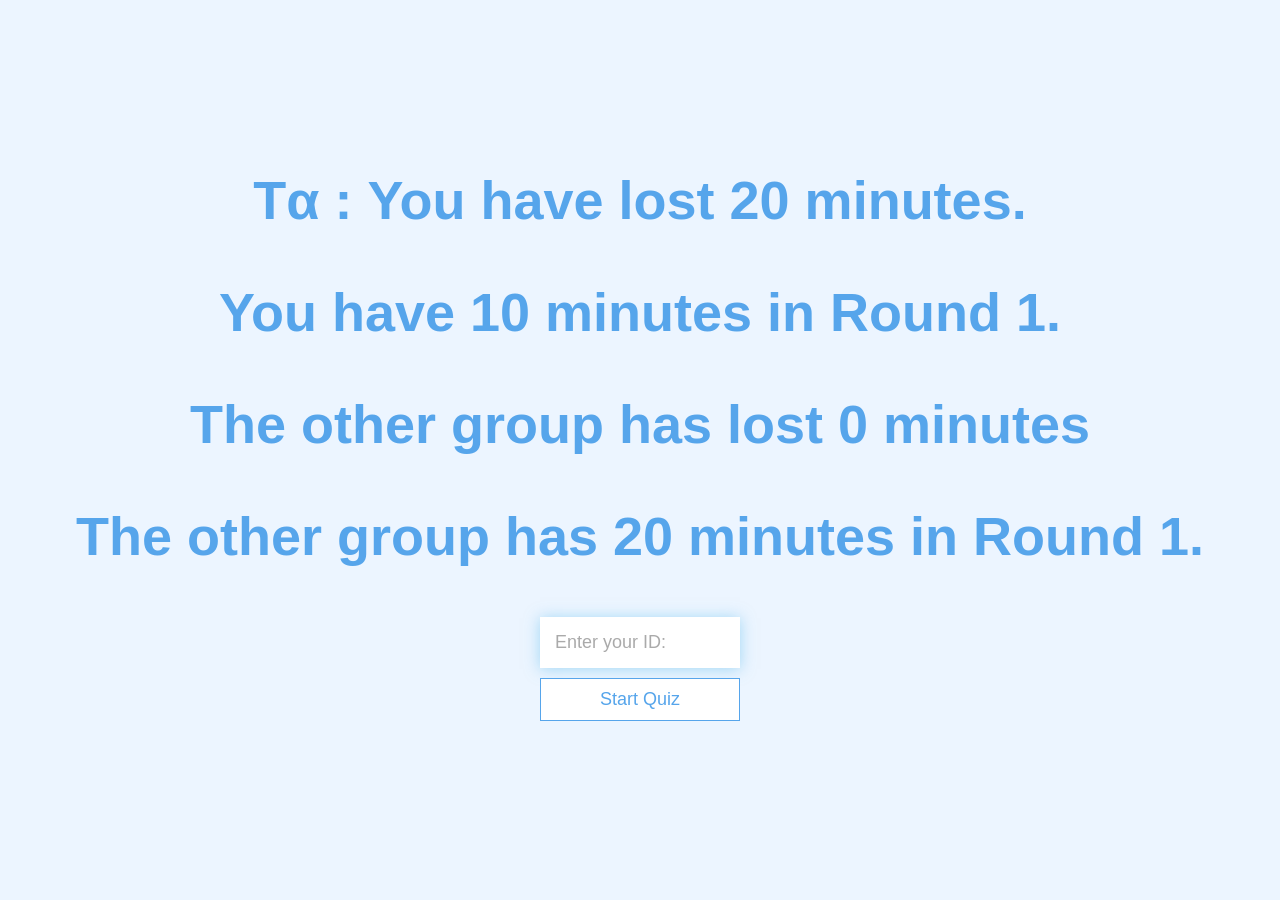
<file: indexT1.html>
<!DOCTYPE html>
<html lang="en">
  <head>
    <meta charset="UTF-8" />
    <meta name="viewport" content="width=device-width, initial-scale=1.0" />
    <meta http-equiv="X-UA-Compatible" content="ie=edge" />
    <title>T1 Quick Quiz</title>
    <link rel="stylesheet" href="app.css" />
  </head>
  <body>
    <div class="container">
      <div class="flex-center flex-column" style="display: flex; flex-direction: column; align-items: center; width: 100vw;">
        <h1 style="white-space: nowrap;">Tα : You have lost 20 minutes.</h1>
        <h1 style="white-space: nowrap;">You have 10 minutes in Round 1.</h1>
        <h1 style="white-space: nowrap;">The other group has lost 0 minutes </h1>
        <h1 style="white-space: nowrap;">The other group has 20 minutes in Round 1.</h1>
        
        <input
          type="text"
          id="playerName"
          placeholder="Enter your ID:"
          required
        />

        <button class="btn" id="startBtn">Start Quiz</button>
      </div>
      <div id="home" class="flex-center flex-column">
        <!-- <h1>Quick Quiz</h1>
        <a class="btn" href="highscores.html">High Scores</a> -->
      </div>
    </div>
    <script src="indexT1.js"></script>
  </body>
</html>
</file>
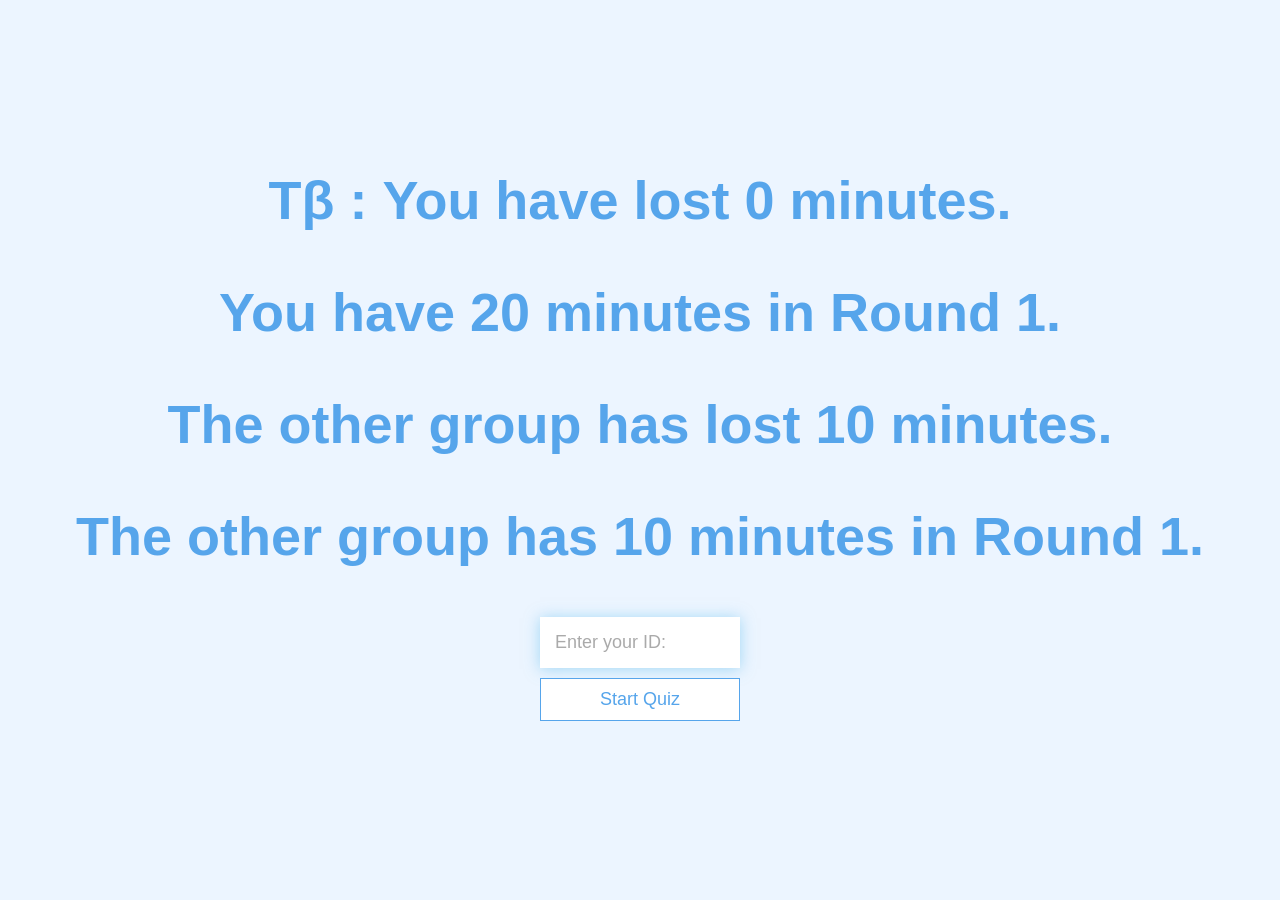
<file: indexT2.html>
<!DOCTYPE html>
<html lang="en">
  <head>
    <meta charset="UTF-8" />
    <meta name="viewport" content="width=device-width, initial-scale=1.0" />
    <meta http-equiv="X-UA-Compatible" content="ie=edge" />
    <title>Quick Quiz</title>
    <link rel="stylesheet" href="app.css" />
  </head>
  <body>
    <div class="container">
      <div class="flex-center flex-column" style="display: flex; flex-direction: column; align-items: center; width: 100vw;">
        <h1 style="white-space: nowrap;">Tβ : You have lost 0 minutes.</h1>
        <h1 style="white-space: nowrap;">You have 20 minutes in Round 1.</h1>
        <h1 style="white-space: nowrap;">The other group has lost 10 minutes.</h1>
         <h1 style="white-space: nowrap;">The other group has 10 minutes in Round 1.</h1>


        <input
          type="text"
          id="playerName"
          placeholder="Enter your ID:"
          required
        />

        <button class="btn" id="startBtn">Start Quiz</button>
      </div>
      <div id="home" class="flex-center flex-column">
        <!-- <h1>Quick Quiz</h1>
        <a class="btn" href="highscores.html">High Scores</a> -->
      </div>
    </div>
    <script src="indexT2.js"></script>
  </body>
</html>
</file>
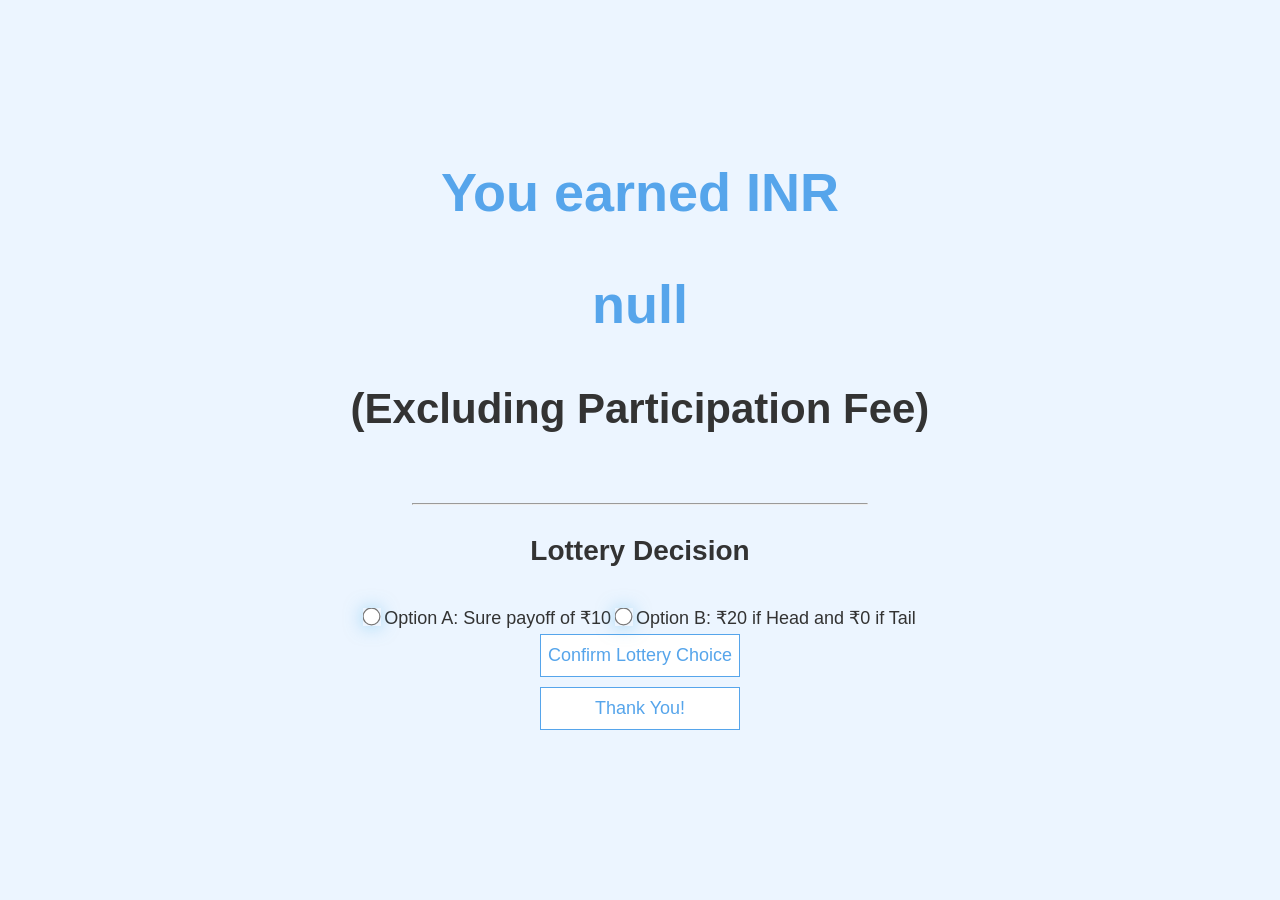
<file: lottery.html>
<!DOCTYPE html>
<html lang="en">
  <head>
    <meta charset="UTF-8" />
    <meta name="viewport" content="width=device-width, initial-scale=1.0" />
    <meta http-equiv="X-UA-Compatible" content="ie=edge" />
    <title>Congrats!</title>
    <link rel="stylesheet" href="app.css" />
  </head>
  <body>
    <div class="container">
      <div id="end" class="flex-center flex-column">
         <h1 >You earned INR</h1>
        <h1 id="finalScore"></h1>
        <h2 id="participation">(Excluding Participation Fee)</h2>
        <hr style="width: 60%; margin: 30px 0;" />

  <h2 style="font-size: 2.8rem;">Lottery Decision</h2>

  <div id="lotterySection" style="font-size: 1.8rem;">
    <label>
      <input type="radio" name="lottery" value="A" >
      Option A: Sure payoff of ₹10
    </label>

    <label>
      <input type="radio" name="lottery" value="B">
      Option B: ₹20 if Head and ₹0 if Tail
    </label>
  </div>

  <button id="resolveLotteryBtn" class="btn">
    Confirm Lottery Choice
  </button>

  <div id="lotteryResult"></div>

        <p class ="btn">Thank You!</p>
        <!-- <a class="btn" href="gameT1A.html">Play a new set for 2X?</a>
        <a class="btn" href="gameT1B.html">Continue for 15 minutes?</a> -->
      </div>
    </div>
    <script>/* ---------- CONFIG ---------- */

const WEB_APP_URL =  "https://script.google.com/macros/s/AKfycbzxbYdLXmzDRbFlPtyYt2n0_UCekRvw9byUyKHsPPbdcjtbIJDNjxJNgiuXIo3aOvNtSA/exec";

const finalScoreElement = document.getElementById("finalScore");
const resolveBtn = document.getElementById("resolveLotteryBtn");
const lotteryResultDiv = document.getElementById("lotteryResult");
const playerName = localStorage.getItem("playerName");
const playerNumber = localStorage.getItem("playerNumber");
const baseScore = Number(localStorage.getItem("mostRecentScore")) || 0;
let lotteryChoice = null;
let lotteryPayoff = 0;
let flipResult = null;

/* ---------- DISPLAY BASE SCORE ---------- */
finalScoreElement.innerText = baseScore;

/* ---------- ENABLE BUTTON WHEN RADIO SELECTED ---------- */

document.querySelectorAll('input[name="lottery"]').forEach(radio => {
  radio.addEventListener("change", () => {
    lotteryChoice = radio.value;
    resolveBtn.disabled = false;
  });
});

/* ---------- LOTTERY RESOLUTION ---------- */

function resolveLottery(choice) {
  if (choice === "A") return 10;

  if (choice === "B") {
    flipResult = Math.random() < 0.5 ? "Head" : "Tail";
    return flipResult === "Head" ? 20 : 0;
  }

  return 0;
}

/* ---------- CONFIRM BUTTON ---------- */

resolveBtn.addEventListener("click", () => {

  lotteryPayoff = resolveLottery(lotteryChoice);

  const totalEarnings = baseScore + lotteryPayoff;

  finalScoreElement.innerText = totalEarnings;

  if (lotteryChoice === "A") {
    lotteryResultDiv.innerHTML =
      `<p>You chose the sure option and earned ₹10.</p>`;
  }

  if (lotteryChoice === "B") {
    lotteryResultDiv.innerHTML =
      `<p>Coin flip: ${flipResult} → You earned ₹${lotteryPayoff}</p>`;
  }

  resolveBtn.disabled = true;

  /* ---------- PREPARE DATA ---------- */

  let gameLog = {
  playerNumber: playerNumber+"Lottery",
  playerName: playerName,
  total: totalEarnings,
  results: []
};

  gameLog.results.push({
    lotteryChoice:lotteryChoice,
    lotteryOutcome: lotteryPayoff
  });

  /* ---------- SEND TO SHEET ---------- */

  fetch(WEB_APP_URL, {
    method: "POST",
    body: JSON.stringify(gameLog)
  })
  .catch(err => {
    alert(err);
    console.error(err);
  });
});
</script>
    <script src="end.js"></script>
  </body>
</html>
</file>
<file: app.css>
:root {
  background-color: #ecf5ff;
  font-size: 62.5%;
}

* {
  box-sizing: border-box;
  font-family: Arial, Helvetica, sans-serif;
  margin: 0;
  padding: 0;
  color: #333;
}

h1,
h2,
h3,
h4 {
  margin-bottom: 1rem;
}

h1 {
  font-size: 5.4rem;
  color: #56a5eb;
  margin-bottom: 5rem;
}

h1 > span {
  font-size: 2.4rem;
  font-weight: 500;
}

h2 {
  font-size: 4.2rem;
  margin-bottom: 4rem;
  font-weight: 700;
}

h3 {
  font-size: 2.8rem;
  font-weight: 500;
}

/* UTILITIES */

.container {
  width: 100vw;
  height: 100vh;
  display: flex;
  justify-content: center;
  align-items: center;
  max-width: 80rem;
  margin: 0 auto;
  padding: 2rem;
}

.container > * {
  width: 100%;
}

.flex-column {
  display: flex;
  flex-direction: column;
}

.flex-center {
  justify-content: center;
  align-items: center;
}

.justify-center {
  justify-content: center;
}

.text-center {
  text-align: center;
}

.hidden {
  display: none;
}

/* BUTTONS */
.btn {
  font-size: 1.8rem;
  padding: 1rem 0;
  width: 20rem;
  text-align: center;
  border: 0.1rem solid #56a5eb;
  margin-bottom: 1rem;
  text-decoration: none;
  color: #56a5eb;
  background-color: white;
}

.btn:hover {
  cursor: pointer;
  box-shadow: 0 0.4rem 1.4rem 0 rgba(86, 185, 235, 0.5);
  transform: translateY(-0.1rem);
  transition: transform 150ms;
}

.btn[disabled]:hover {
  cursor: not-allowed;
  box-shadow: none;
  transform: none;
}

/* FORMS */
form {
  width: 100%;
  display: flex;
  flex-direction: column;
  align-items: center;
}

input {
  margin-bottom: 1rem;
  width: 20rem;
  padding: 1.5rem;
  font-size: 1.8rem;
  border: none;
  box-shadow: 0 0.1rem 1.4rem 0 rgba(86, 185, 235, 0.5);
}

input::placeholder {
  color: #aaa;
}
input[type="radio"] {
  width: 15px; /* Adjust size as needed */
  height: 15px; /* Adjust size as needed */
  vertical-align: left; /* Helps with alignment next to text */
  transform: scale(1.2);
}
</file>
<file: game.css>
body {
  margin: 0;
  padding: 0;
}

.container {
  display: block !important;
}

#game {
  margin-top: 4rem;   /* below topBar */
}
#topBar {
  position: fixed;
  top: 0;
  left: 0;
  flex-direction: column; 
  width: 100%;
  height: 3.5 rem;
  background-color: #2160a4;
  color: white;

  display: flex;
  justify-content: center;
  align-items: center;

  padding: 1rem 1.5rem;
  z-index: 1000;
}

#playerInfo {
  font-size: 1.7rem;
  font-weight: 600;
  text-align: center;
  align-self: center;
}
#playerDisplay {
  color:#ffffff;
  font-weight: 1600;
}
#timeLeft {
  color:#ff0000;
  font-weight: 1600;
}
#timer {
  color:#ff0000;
  font-size: 3rem;
  font-weight: 600;
  text-align: center;
  align-self: center;
}
#questions-container {
  padding-bottom: 7rem; /* must be >= nav bar height */
  margin-bottom: 6rem;  /* space for bottom buttons */
}

/* EACH QUESTION */

.question-block {
  margin-bottom: 30px;
  padding: 1.5rem 2rem;
  border: 1px solid rgba(86, 165, 235, 0.3);
  border-radius: 6px;
  background-color: #ffffff;
}

.question-block h3 {
  font-size: 1.7rem;
  margin-bottom: 1.2rem;
  line-height: 1.4;
  margin-top: 30px;
}

/* OPTIONS */

.question-block label {
  display: block;
  align-items: center;
  gap: 1rem;
  font-size: 1.5rem;
  padding: 0.6rem;
  cursor: pointer;
  margin-top: 30px;
}

.question-block input[type="radio"] {
  transform: scale(1.2);
}

/* Disable old feedback styles without breaking layout */
.correct,
.incorrect {
  background: none !important;
}
/* NEXT / SKIP BUTTON */
.nav-buttons {
  position: fixed;
  bottom: 0;
  left: 0;

  width: 100%;
  padding: 1rem 1.5rem;

  display: flex;
  justify-content: flex-start;
  gap: 1rem;

  background: #ffffff;
  border-top: 1px solid #ddd;

  z-index: 1000;
}
#nextBtn {
  gap: 1rem;
  display: block;
  padding: 2.5rem 2.5rem;
  font-size: 1.6rem;
  border-radius: 5px; 
}
#skipBtn {
  gap: 1rem;
  display: block;
  padding: 2.5rem 2.5rem;
  font-size: 1.6rem;
  border-radius: 5px; 
}

/* HUD (KEEP CLEAN) */

#hud {
  position: static;
  display: block;
  margin-bottom: 1.5rem;
}

.hud-prefix {
  position: static;
  width: auto;
  background: none;
  border: none;
}

.hud-main-text {
  font-size: 2.2rem;
  text-align: center;
}

/* PROGRESS BAR */

#progressBar {
  width: 18rem;
  height: 1.8rem;
  border: 2px solid #56a5eb;
  border-radius: 4px;
  overflow: hidden;
  margin-top: 30px;
}

#progressBarFull {
  gap: 1rem;
  margin-top: 30px;
  height: 100%;
  background-color: #56a5eb;
  width: 0%;
}
input[type="radio"] {
  width: 15px; /* Adjust size as needed */
  height: 15px; /* Adjust size as needed */
  vertical-align: left; /* Helps with alignment next to text */
}
</file>
<file: highscores.css>
#highScoresList {
  list-style: none;
  padding-left: 0;
  margin-bottom: 4rem;
}

.high-score {
  font-size: 2.8rem;
  margin-bottom: 0.5rem;
}

.high-score:hover {
  transform: scale(1.025);
}
</file>
